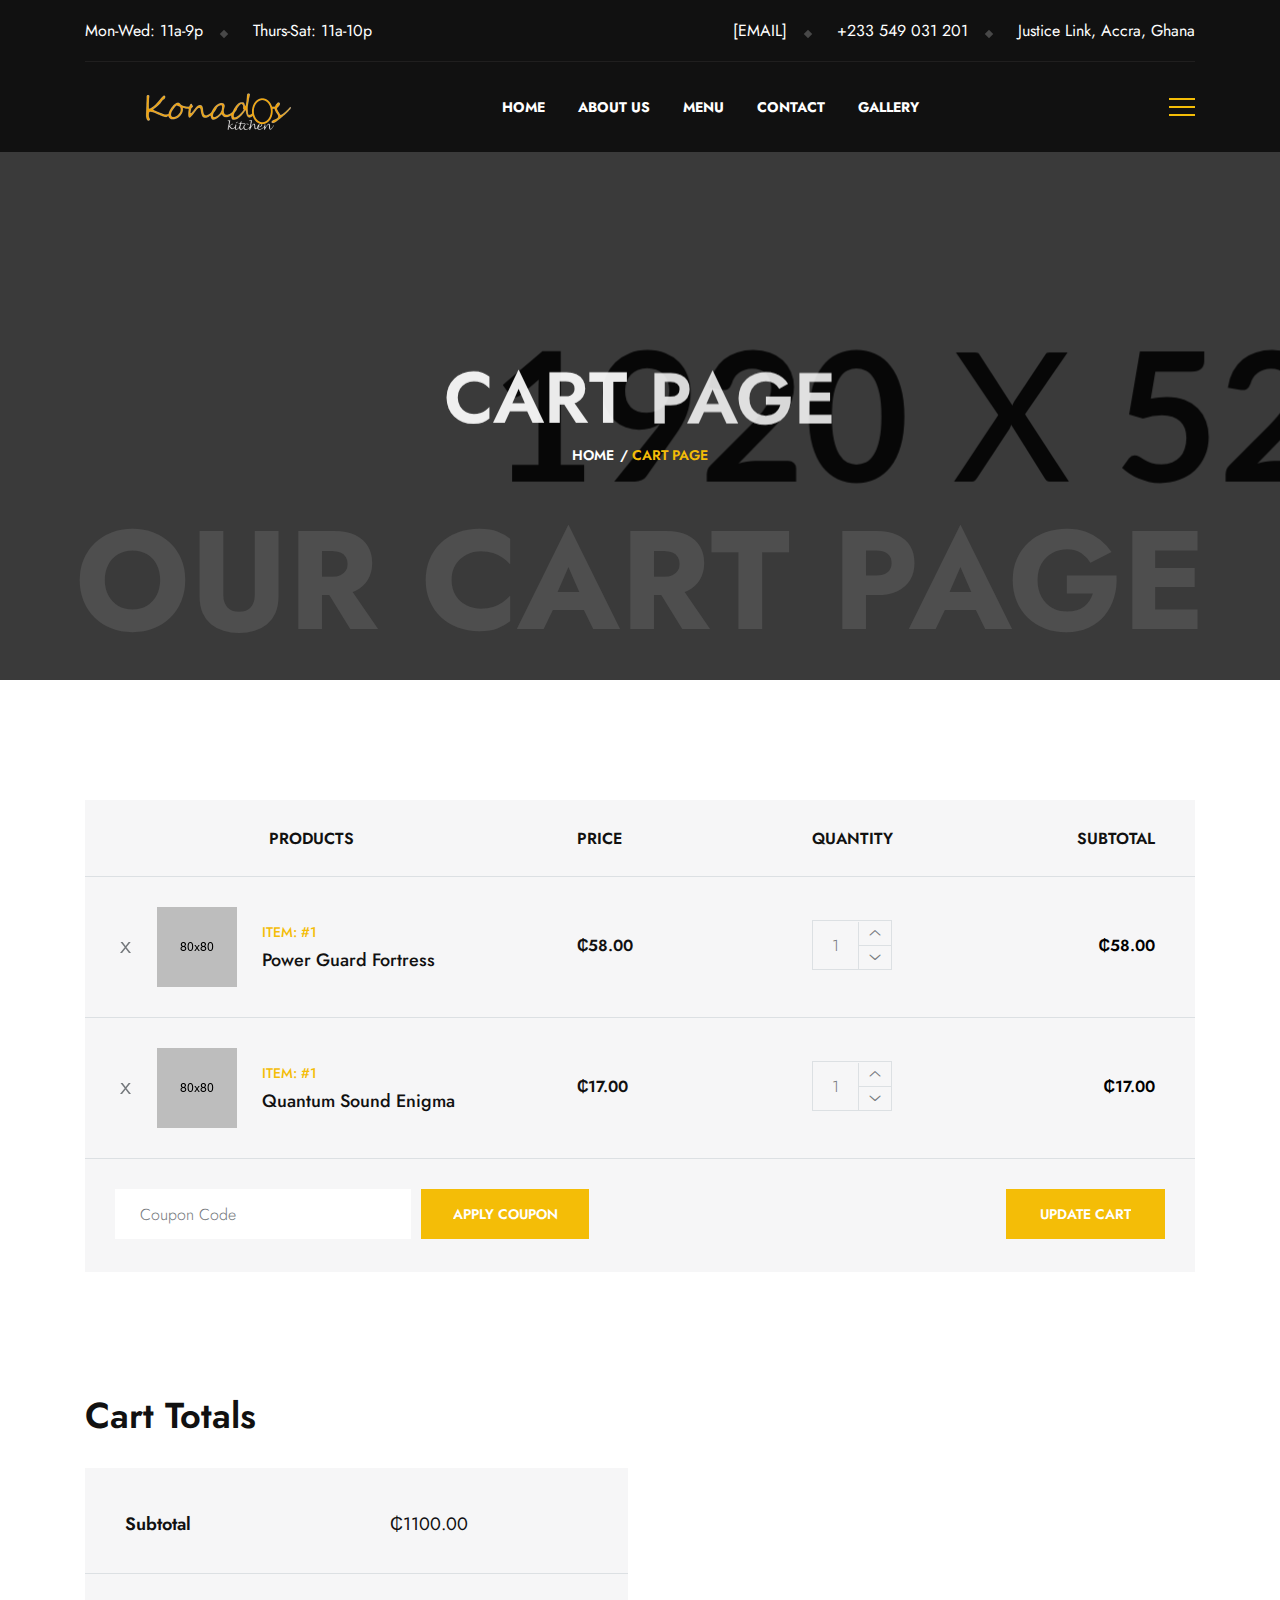
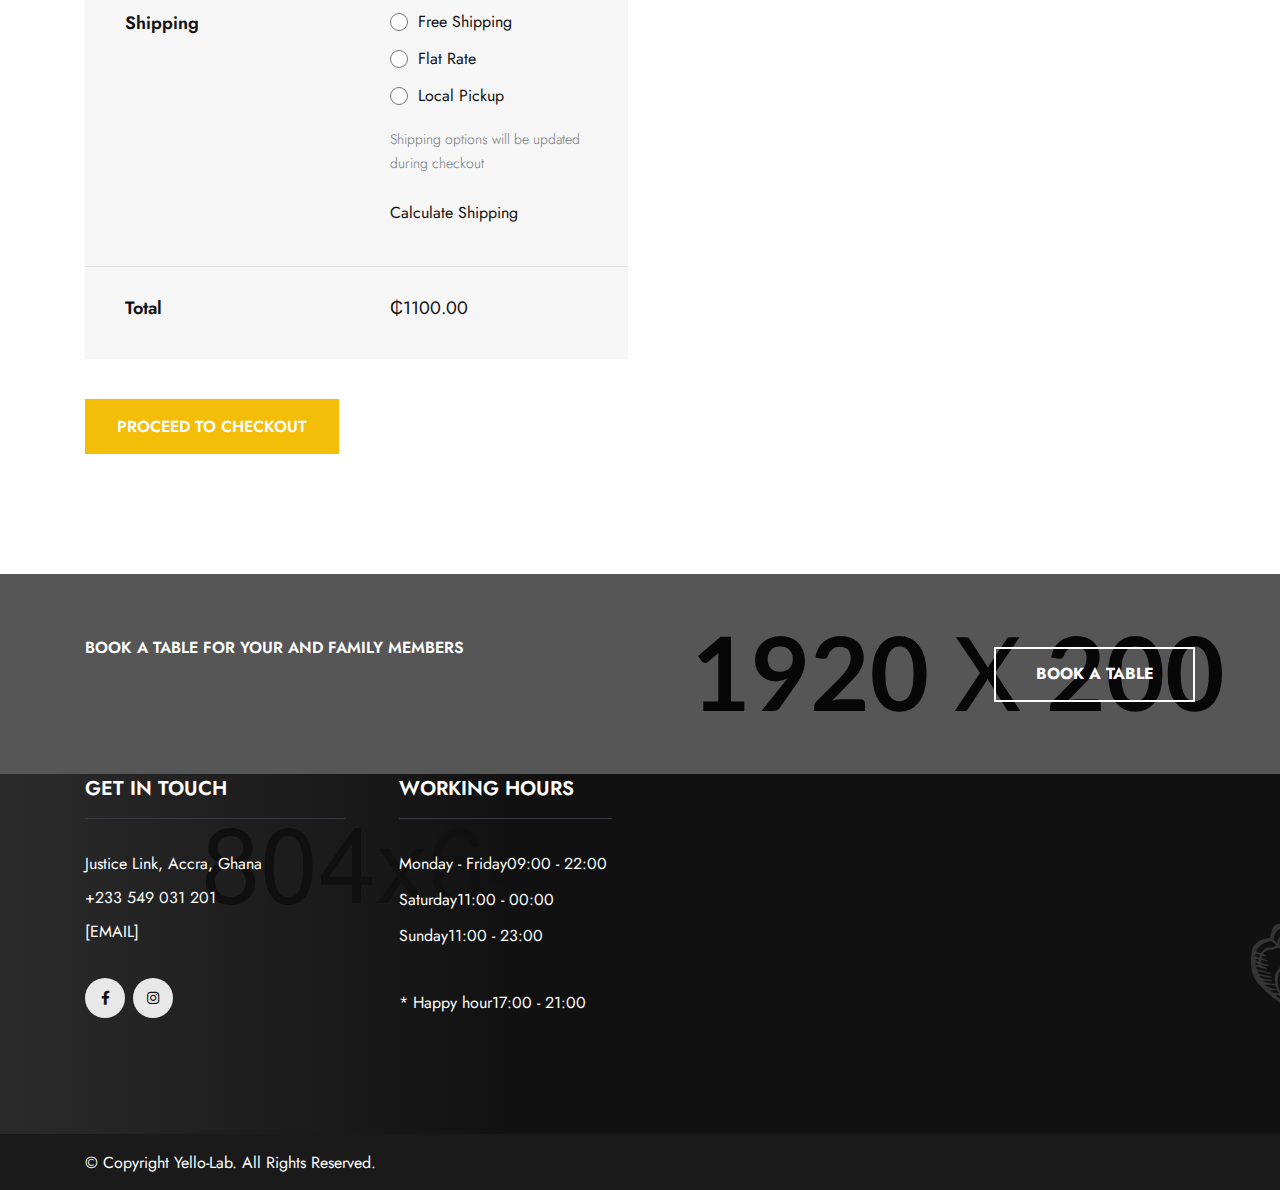
<file: cart.html>
<!doctype html>
<html class="no-js" lang="en">

<head>
    <meta charset="utf-8">
    <meta http-equiv="x-ua-compatible" content="ie=edge">
    <title>Konados Kitchen</title>
    <meta name="description" content="Konados Kitchen">
    <meta name="author" content="Yello-Lab">
    <meta name="viewport" content="width=device-width, initial-scale=1">
    <!-- Place favicon.ico in the root directory -->
    <link rel="shortcut icon" type="image/x-icon" href="assets/imgs/favicon.svg">
    <!-- CSS here -->
    <link rel="stylesheet" href="assets/css/vendor/bootstrap.min.css">
    <link rel="stylesheet" href="assets/css/vendor/animate.min.css">
    <link rel="stylesheet" href="assets/css/plugins/swiper.min.css">
    <link rel="stylesheet" href="assets/css/vendor/magnific-popup.css">
    <link rel="stylesheet" href="assets/css/vendor/fontawesome-pro.css">
    <link rel="stylesheet" href="assets/css/vendor/spacing.css">
    <link rel="stylesheet" href="assets/css/plugins/odometer-theme-default.css">
    <link rel="stylesheet" href="assets/css/main.css">
</head>

<body class="body-1">

<!--[if lte IE 9]>
<p class="browserupgrade">You are using an <strong>outdated</strong> browser. Please <a href="https://browsehappy.com/">upgrade your browser</a> to improve your experience and security.</p>
<![endif]-->

<!-- preloader start -->
<div id="preloader">
    <div class="preloader-close">x</div>
    <div class="rr-restaurant">
        <div class="loading-wrapper">
             
            <svg version="1.1" id="Capa_1" xmlns="http://www.w3.org/2000/svg" xmlns:xlink="http://www.w3.org/1999/xlink" x="0px" y="0px"
                 viewBox="0 0 35.235 35.235" style="enable-background:new 0 0 35.235 35.235;" xml:space="preserve">
                <g>
                    <g id="b103_soup">
                        <path id = "cap" d="M26.776,12.687H19.25c0.68,0,1.233-0.553,1.233-1.234s-0.554-1.23-1.233-1.23h-3.078c-0.68,0-1.232,0.549-1.232,1.23
                            s0.553,1.234,1.232,1.234H8.645c-2.094,0-3.828,1.877-4.165,3.875h26.464C30.605,14.563,28.871,12.687,26.776,12.687z"/>
                        <path id = "body" d="M31.005,18.677v-0.352H4.479H4.417H0v1.762h4.417v10.918c0,2.338,1.894,4.229,4.228,4.229h18.132
                            c2.336,0,4.229-1.891,4.229-4.229V20.439h4.229v-1.762H31.005z"/>
                        <path class = "smell" id = "elem-1" d="M11.24,4.235c0.123,0.162,0.254,0.318,0.391,0.465l0.341,0.342c0.216,0.217,0.417,0.434,0.577,0.629
                            c0.08,0.098,0.146,0.191,0.195,0.268c0.047,0.076,0.09,0.135,0.1,0.223c0.012,0.094-0.037,0.221-0.133,0.348
                            c-0.096,0.125-0.23,0.246-0.387,0.367c0.186,0.072,0.389,0.096,0.605,0.07c0.215-0.025,0.451-0.121,0.648-0.326
                            c0.195-0.205,0.304-0.508,0.321-0.775c0.019-0.27-0.022-0.514-0.083-0.734c-0.123-0.438-0.327-0.793-0.545-1.119
                            c-0.109-0.16-0.244-0.322-0.34-0.447c-0.096-0.113-0.185-0.229-0.266-0.344c-0.33-0.459-0.561-0.873-0.647-1.359
                            c-0.09-0.492,0.01-1.121,0.307-1.842c-0.771,0.162-1.457,0.807-1.681,1.709c-0.111,0.445-0.087,0.934,0.032,1.363
                            C10.793,3.511,11.002,3.897,11.24,4.235z"/>
                        <path class = "smell" id = "elem-2" d="M15.809,4.235C15.932,4.397,16.064,4.553,16.2,4.7l0.34,0.342c0.216,0.217,0.416,0.434,0.58,0.629
                            c0.077,0.098,0.143,0.191,0.193,0.268c0.049,0.076,0.09,0.135,0.098,0.223c0.013,0.094-0.035,0.221-0.131,0.348
                            c-0.095,0.125-0.23,0.246-0.389,0.367c0.188,0.072,0.392,0.096,0.607,0.07c0.214-0.025,0.453-0.121,0.648-0.326
                            c0.197-0.205,0.304-0.508,0.322-0.775c0.019-0.27-0.021-0.514-0.082-0.734c-0.125-0.438-0.33-0.793-0.548-1.119
                            c-0.107-0.16-0.243-0.322-0.339-0.447c-0.094-0.113-0.185-0.229-0.264-0.344c-0.331-0.459-0.563-0.873-0.649-1.359
                            c-0.09-0.49,0.008-1.119,0.304-1.84c-0.77,0.162-1.455,0.807-1.678,1.709c-0.111,0.445-0.088,0.934,0.031,1.363
                            C15.363,3.511,15.568,3.897,15.809,4.235z"/>
                        <path class = "smell" id = "elem-3" d="M19.972,4.235c0.122,0.162,0.253,0.318,0.39,0.465l0.341,0.342c0.216,0.217,0.415,0.434,0.577,0.629
                            c0.08,0.098,0.146,0.191,0.195,0.268c0.047,0.076,0.088,0.135,0.1,0.223c0.013,0.094-0.037,0.221-0.133,0.348
                            c-0.095,0.125-0.23,0.246-0.389,0.367c0.188,0.072,0.392,0.096,0.605,0.07c0.215-0.025,0.453-0.121,0.65-0.326
                            c0.195-0.205,0.303-0.508,0.32-0.775c0.02-0.27-0.021-0.514-0.082-0.734c-0.123-0.438-0.326-0.793-0.545-1.119
                            c-0.109-0.16-0.244-0.322-0.34-0.447c-0.096-0.113-0.186-0.229-0.266-0.344c-0.33-0.459-0.561-0.873-0.646-1.359
                            c-0.091-0.492,0.009-1.121,0.304-1.842c-0.77,0.162-1.457,0.807-1.679,1.709c-0.11,0.445-0.087,0.934,0.032,1.363
                            C19.524,3.511,19.731,3.897,19.972,4.235z"/>
                    </g>
                    <g id="Capa_1_128_">
                    </g>
                </g>
                </svg>
            <div class="loading-text"><h2>Konados Kitchen...</h2></div>
        </div>
    </div>
</div>
<!-- preloader end -->

<!-- preloader start -->
<div class="loading-form">
    <div class="sk-three-bounce">
        <div class="sk-child sk-bounce1"></div>
        <div class="sk-child sk-bounce2"></div>
        <div class="sk-child sk-bounce3"></div>
    </div>
</div>
<!-- preloader end -->

<!-- search popup start -->
<div class="search__popup">
    <div class="container">
        <div class="row gx-30">
            <div class="col-xxl-12">
                <div class="search__wrapper">
                    <div class="search__top d-flex justify-content-between align-items-center">
                        <div class="search__logo">
                            <a href="index.html">
                                <img src="assets/imgs/logo/logo-white.svg" alt="img">
                            </a>
                        </div>
                        <div class="search__close">
                            <button type="button" class="search__close-btn search-close-btn">
                                <svg width="18" height="18" viewBox="0 0 18 18" fill="none">
                                    <path d="M17 1L1 17" stroke="currentColor" stroke-width="1.5" stroke-linecap="round"
                                          stroke-linejoin="round" />
                                    <path d="M1 1L17 17" stroke="currentColor" stroke-width="1.5" stroke-linecap="round"
                                          stroke-linejoin="round" />
                                </svg>
                            </button>
                        </div>
                    </div>
                    <div class="search__form">
                        <form action="#">
                            <div class="search__input">
                                <input class="search-input-field" type="text" placeholder="Type here to search...">
                                <span class="search-focus-border"></span>
                                <button type="submit">
                                    <svg width="20" height="20" viewBox="0 0 20 20" fill="none">
                                        <path
                                                d="M9.55 18.1C14.272 18.1 18.1 14.272 18.1 9.55C18.1 4.82797 14.272 1 9.55 1C4.82797 1 1 4.82797 1 9.55C1 14.272 4.82797 18.1 9.55 18.1Z"
                                                stroke="currentColor" stroke-width="1.5" stroke-linecap="round"
                                                stroke-linejoin="round" />
                                        <path d="M19.0002 19.0002L17.2002 17.2002" stroke="currentColor" stroke-width="1.5"
                                              stroke-linecap="round" stroke-linejoin="round" />
                                    </svg>
                                </button>
                            </div>
                        </form>
                    </div>
                </div>
            </div>
        </div>
    </div>
</div>
<!-- search popup end -->

<!-- Backtotop start -->
<div id="scroll-percentage">
    <span id="scroll-percentage-value"></span>
</div>
<!-- Backtotop end -->

<!-- Offcanvas area start -->
<div class="fix">
    <div class="offcanvas__area">
        <div class="offcanvas__wrapper">
            <div class="offcanvas__content">
                <div class="offcanvas__top d-flex justify-content-between align-items-center">
                    <div class="offcanvas__logo">
                        <a href="index.html">
                            <img src="assets/imgs/logo/logo.png" alt="logo not found">
                        </a>
                    </div>
                    <div class="offcanvas__close">
                        <button class="offcanvas-close-icon animation--flip">
                                <span class="offcanvas-m-lines">
                              <span class="offcanvas-m-line line--1"></span><span class="offcanvas-m-line line--2"></span><span class="offcanvas-m-line line--3"></span>
                                </span>
                        </button>
                    </div>
                </div>
                <div class="mobile-menu fix"></div>
            </div>
        </div>
    </div>
</div>
<div class="offcanvas__overlay"></div>
<div class="offcanvas__overlay-white"></div>
<!-- Offcanvas area start -->

<!-- Header area start -->
<header>
    <div id="header-sticky" class="header__area header-1">
        <div class="container">
            <div class="header__top d-none d-xl-block">
                <div class="row g-24">
                    <div class="col-xxl-6 col-4">
                        <div class="last_no_bullet">
                            <ul class="header__top-menu d-flex">
                                <li>Mon-Wed: 11a-9p</li>
                                <li>Thurs-Sat: 11a-10p</li>
                            </ul>
                        </div>
                    </div>
                    <div class="col-xxl-6 col-8">
                        <div class="last_no_bullet">
                            <ul class="header__top-menu d-flex justify-content-end">
                                <li><a href="mailto:[EMAIL]">[EMAIL]</a></li>
                                <li><a href="tel:+233549031201">+233 549 031 201</a></li>
                                <li><a href="https://maps.app.goo.gl/Ysum1GvEqTgvzSTT7">Justice Link, Accra, Ghana</a></li>
                            </ul>
                        </div>
                    </div>
                </div>
            </div>
            <div class="mega__menu-wrapper p-relative">
                <div class="header__main">
                    <div class="header__logo">
                        <a href="index.html">
                            <div class="logo">
                                <img src="assets/imgs/logo/logo.png" alt="logo not found">
                            </div>
                        </a>
                    </div>

                    <div class="mean__menu-wrapper d-none d-lg-block">
                        <div class="main-menu">
                            <nav id="mobile-menu">
                                <ul>
                                    <li><a href="index.html">Home</a></li>
                                    <li><a href="about-us.html">About us</a></li>
                                    <li><a href="menu.html">Menu</a></li>
                                    <li><a href="contact-us.html">contact</a></li>
                                    <li><a href="gallery.html">Gallery</a></li>
                                </ul>
                            </nav>
                        </div>
                    </div>

                    <div class="header__right">
                        <div class="header__action d-flex align-items-center">
                                <div class="sidebar__toggle">
                                    <a class="bar-icon" href="javascript:void(0)">
                                        <span></span>
                                        <span></span>
                                        <span></span>
                                    </a>
                                </div>
                        </div>
                    </div>
                </div>
            </div>
        </div>
    </div>
</header>
<!-- Header area end -->

<!-- Body main wrapper start -->
<main>
    <!-- Breadcrumb area start  -->
    <div class="breadcrumb__area breadcrumb-space overly theme-bg-secondary overflow-hidden">
        <div class="breadcrumb__background" data-background="./assets/imgs/breadcrumb/page-header-1.png"></div>
        <div class="container">
            <div class="row align-items-center justify-content-between">
                <div class="col-12">
                    <div class="breadcrumb__content text-center">
                        <h2 class="breadcrumb__title color-white title-animation">Cart Page</h2>

                        <div class="breadcrumb__menu">
                            <nav>
                                <ul>
                                    <li><span><a href="index.html">Home</a></span></li>
                                    <li class="active"><span>Cart Page</span></li>
                                </ul>
                            </nav>
                        </div>
                    </div>

                    <span class="breadcrumb__big-title">Our Cart Page</span>
                </div>
            </div>
        </div>
    </div>
    <!-- Breadcrumb area start  -->

    <!--cart-section-->
    <section class="cart section-space overflow-hidden">
        <div class="container">
            <div class="row g-24">
                <div class="col-12">
                    <div class="table-content cart-table">
                        <table class="table">
                            <thead>
                                <tr>
                                    <th class="product-remove"></th>
                                    <th class="product-name">Products</th>
                                    <th class="product-price"> Price</th>
                                    <th class="product-quantity">Quantity</th>
                                    <th class="product-subtotal">Subtotal</th>
                                </tr>
                            </thead>
                            <tbody>
                                <tr>
                                    <td class="product-remove">
                                        <button>
                                            <svg width="11" height="11" viewBox="0 0 11 11" fill="none" xmlns="http://www.w3.org/2000/svg">
                                                <path d="M8.63551 0L5.57196 4.07L2.57009 0H0.514019L4.68785 5.23286L0 11H2.05607L5.5514 6.39571L8.94393 11H11L6.43551 5.23286L10.6916 0H8.63551Z" fill="#74787C"/>
                                            </svg>
                                        </button>
                                    </td>
                                    <td class="product__wrapper">
                                        <a class="product__thumbnail" href="shop-details.html">
                                            <img src="./assets/imgs/cart/cart-1.png" alt="img">
                                        </a>
                                        <div class="product__name">
                                            <span class="item">ITEM: #1</span>
                                            <h6 class="title"><a href="shop-details.html">Power Guard Fortress</a></h6>
                                        </div>
                                    </td>
                                    <td class="product__price"><span class="amount">₵58.00</span></td>
                                    <td class="product__quantity">
                                        <div class="product__quantity__group">
                                            <input type="number" class="input-text qty text" name="quantity" value="1" min="1" max="100" step="1" autocomplete="off">
                                            <div class="product__quantity__control">
                                                <span class="plus"><i class="fa-light fa-angle-up"></i></span>
                                                <span class="minus "><i class="fa-light fa-angle-down"></i></span>
                                            </div>
                                        </div>
                                    </td>
                                    <td class="product__subtotal">
                                        <span>₵58.00</span>
                                    </td>
                                </tr>
                                <tr>
                                    <td class="product-remove">
                                        <button>
                                            <svg width="11" height="11" viewBox="0 0 11 11" fill="none" xmlns="http://www.w3.org/2000/svg">
                                                <path d="M8.63551 0L5.57196 4.07L2.57009 0H0.514019L4.68785 5.23286L0 11H2.05607L5.5514 6.39571L8.94393 11H11L6.43551 5.23286L10.6916 0H8.63551Z" fill="#74787C"/>
                                            </svg>
                                        </button>
                                    </td>
                                    <td class="product__wrapper">
                                        <a class="product__thumbnail" href="shop-details.html">
                                            <img src="./assets/imgs/cart/cart-2.png" alt="img">
                                        </a>
                                        <div class="product__name">
                                            <span class="item">ITEM: #1</span>
                                            <h6 class="title"><a href="shop-details.html">Quantum Sound Enigma</a></h6>
                                        </div>
                                    </td>
                                    <td class="product__price"><span class="amount">₵17.00</span></td>
                                    <td class="product__quantity">
                                        <div class="product__quantity__group">
                                            <input type="number" class="input-text qty text" name="quantity" value="1" min="1" max="100" step="1" autocomplete="off">
                                            <div class="product__quantity__control">
                                                <span class="plus"><i class="fa-light fa-angle-up"></i></span>
                                                <span class="minus "><i class="fa-light fa-angle-down"></i></span>
                                            </div>
                                        </div>
                                    </td>
                                    <td class="product__subtotal">
                                        <span>₵17.00</span>
                                    </td>
                                </tr>
                            </tbody>
                        </table>
                        <div class="cart__btn-wrap">
                            <div class="left-item">
                                <input type="text" class="form-control" placeholder="Coupon Code">
                                <button class="rr-btn-solid">
                                    <span class="btn-wrap">
                                        <span class="text-one">Apply Coupon</span>
                                        <span class="text-two">Apply Coupon</span>
                                    </span>
                                </button>
                            </div>
                            <button class="rr-btn-solid">
                                <span class="btn-wrap">
                                    <span class="text-one">Update Cart</span>
                                    <span class="text-two">Update Cart</span>
                                </span>
                            </button>
                        </div>
                    </div>
                </div>
            </div>
        </div>
    </section>
    <!--cart-section-->

    <!--checkout-->
    <section class="checkout section-space__bottom overflow-hidden">
        <div class="container">
            <div class="row g-24">
                <div class="col-xl-6">
                    <h3 class="mb-30">Cart Totals</h3>
                    <div class="checkout__wrapper mb-40">
                        <div class="checkout__top checkout__item">
                            <h6 class="title">Subtotal</h6>
                            <span class="price">₵1100.00</span>
                        </div>
                        <div class="checkout__shipping checkout__item">
                            <h6 class="title">Shipping</h6>
                            <div class="checkout__right">
                                <div class="checkout__option-wrapper">
                                    <div class="shipping-option">
                                        <input id="flat_rate" type="radio" name="shipping">
                                        <label for="flat_rate">Free Shipping</label>
                                    </div>
                                    <div class="shipping-option">
                                        <input id="local_pickup" type="radio" name="shipping">
                                        <label for="local_pickup">Flat Rate</label>
                                    </div>
                                    <div class="shipping-option">
                                        <input id="free_shipping" type="radio" name="shipping">
                                        <label for="free_shipping">Local Pickup</label>
                                    </div>
                                </div>
                                <p>Shipping options will be updated <br> during checkout</p>
                                <span>Calculate Shipping</span>
                            </div>
                        </div>
                        <div class="checkout__total checkout__item">
                            <h6 class="title">Total</h6>
                            <span>₵1100.00</span>
                        </div>
                    </div>
                    <div class="checkout-proceed">
                        <button type="submit" class="rr-btn-solid ">
                            <span class="btn-wrap">
                                <span class="text-one">Proceed To Checkout</span>
                                <span class="text-two">Proceed To Checkout</span>
                            </span>
                        </button>
                    </div>
                </div>
            </div>
        </div>
    </section>
    <!--checkout-->
</main>
<!-- Body main wrapper end -->

<!-- cta area start -->
<section class="cta-2" data-background="./assets/imgs/cta-2/cta.jpg">
    <div class="container">
        <div class="row g-24">
            <div class="col-12">
                <div class="cta-2__content">
                    <div class="cta-2__content-text">
                        <span class="text-uppercase">Book A Table For Your and Family Members</span>
                        <h3 class="text-uppercase title-animation"><a href="reservation.html">Need A Table On Coffee House</a></h3>
                    </div>
                    <a class="btn-book" href="blog-details.html">Book A Table</a>
                </div>
            </div>
        </div>
    </div>
</section>
<!-- cta area start -->

<!-- Footer area start -->
<footer>
    <section class="footer__area-common footer__overlay theme-bg-secondary overflow-hidden" data-background="assets/imgs/footer/bg-main.png">
        

        <div class="footer__main-wrapper position-relative z-2">
            <div class="container">
            <div class="row g-24 mb-minus-50">
                <div class="col-lg-3 col-6">
                    <div class="footer__widget footer__widget-item-1">
                        <div class="footer__widget-title">
                            <h4>Get In Touch</h4>
                        </div>

                        <div class="footer__link footer__link-touch">
                            <ul>
                                <li><a href="https://maps.app.goo.gl/Ysum1GvEqTgvzSTT7">Justice Link, Accra, Ghana</a></li>
                                <li><a href="tel:233549031201">+233 549 031 201</a></h6></li>
                                <li><a href="mailto:booking@webexample.com">[EMAIL]</a></li>
                            </ul>
                        </div>

                        <div class="footer__social mt-30 mt-xs-30">
                            <a href="https://www.facebook.com/"><i class="fab fa-facebook-f"></i></a>
                            <a href="https://www.instagram.com/"><i class="fa-brands fa-instagram"></i></a>
                        </div>
                    </div>
                </div>

               

                <div class="col-lg-3 col-6">
                    <div class="footer__widget footer__widget-item-3">
                        <div class="footer__widget-title">
                            <h4>Working Hours</h4>
                        </div>

                        <div class="footer__link footer__link-working">
                            <ul>
                               <li>Monday - Friday09:00 - 22:00</li>
                                <li>Saturday11:00 - 00:00</li>
                                <li>Sunday11:00 - 23:00</li>
                                <li>* Happy hour17:00 - 21:00</li>
                            </ul>
                        </div>
                    </div>
                </div>
            </div>
        </div>
        </div>

        <div class="footer__bottom-wrapper mt-115 mt-xs-80 position-relative z-2">
            <div class="container">
                <div class="footer__bottom">
                    <div class="row g-24">
                        <div class="col-lg-6">
                            <div class="footer__copyright text-lg-start text-center">
                                <p class="mb-0">© Copyright <a href="index.html">Yello-Lab</a>. All Rights Reserved.</p>
                            </div>
                        </div>

                       
                    </div>
                </div>
            </div>
        </div>

        <div class="container">
            <div class="bg-shape leftRight" data-background="assets/imgs/footer/bg-shape.png"></div>
        </div>
    </section>
</footer>
<!-- Footer area end -->

<!-- JS here -->
<script src="assets/js/vendor/jquery-3.7.1.min.js"></script>
<script src="assets/js/plugins/waypoints.min.js"></script>
<script src="assets/js/vendor/bootstrap.bundle.min.js"></script>
<script src="assets/js/plugins/meanmenu.min.js"></script>
<script src="assets/js/plugins/odometer.min.js"></script>
<script src="assets/js/plugins/swiper.min.js"></script>
<script src="assets/js/plugins/wow.js"></script>
<script src="assets/js/vendor/magnific-popup.min.js"></script>
<script src="assets/js/vendor/type.js"></script>
<script src="assets/js/plugins/nice-select.min.js"></script>
<script src="assets/js/vendor/jquery-ui.min.js"></script>
<script src="assets/js/vendor/jquery.appear.js"></script>
<script src="assets/js/plugins/parallax.min.js"></script>
<script src="assets/js/plugins/parallax-scroll.js"></script>
<script src="assets/js/plugins/isotope.pkgd.min.js"></script>
<script src="assets/js/plugins/imagesloaded.pkgd.min.js"></script>
<script src="assets/js/plugins/gsap.min.js"></script>
<script src="assets/js/plugins/ScrollTrigger.min.js"></script>
<script src="assets/js/plugins/SplitText.js"></script>
<script src="assets/js/plugins/tween-max.min.js"></script>
<script src="assets/js/plugins/draggable.min.js"></script>
<script src="assets/js/plugins/smoothscroll.js"></script>
<script src="assets/js/vendor/ajax-form.js"></script>
<script src="assets/js/main.js"></script>
<script src="assets/js/my.js"></script>
</body>

</html>
</file>
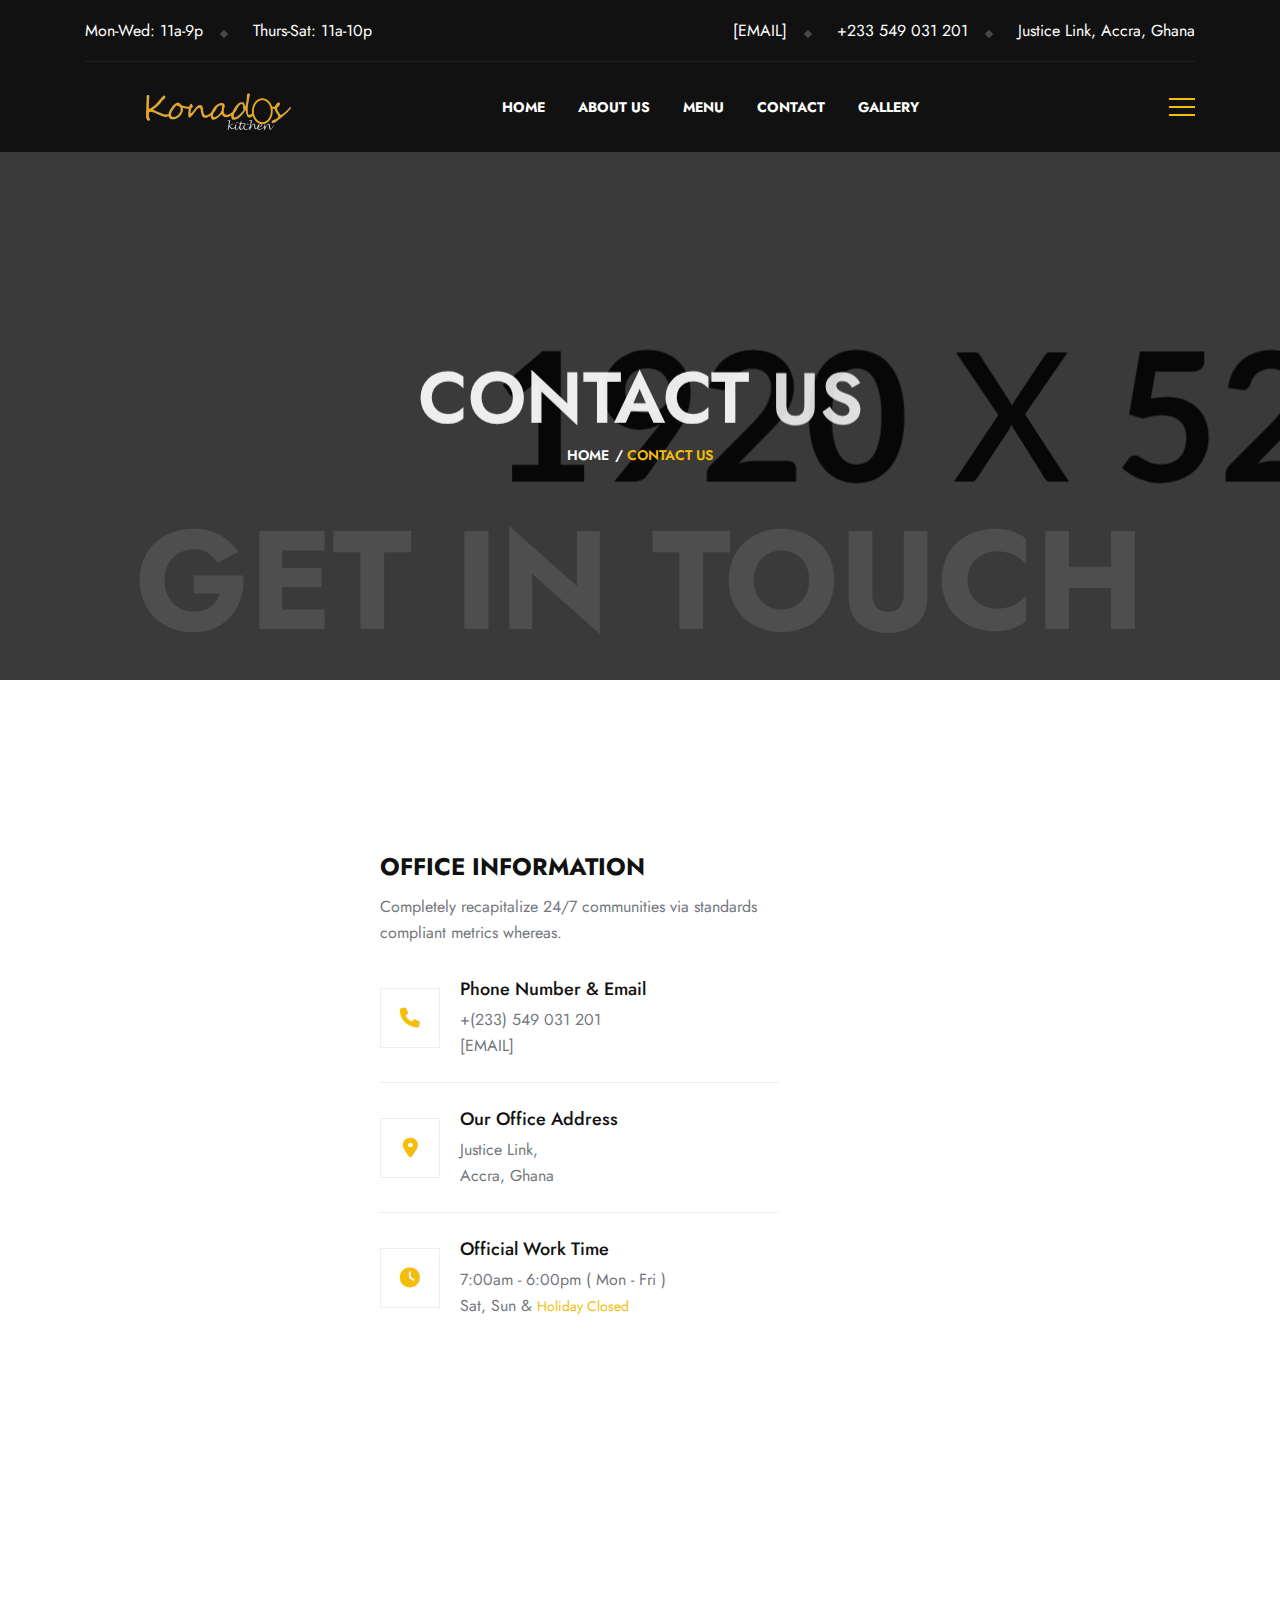
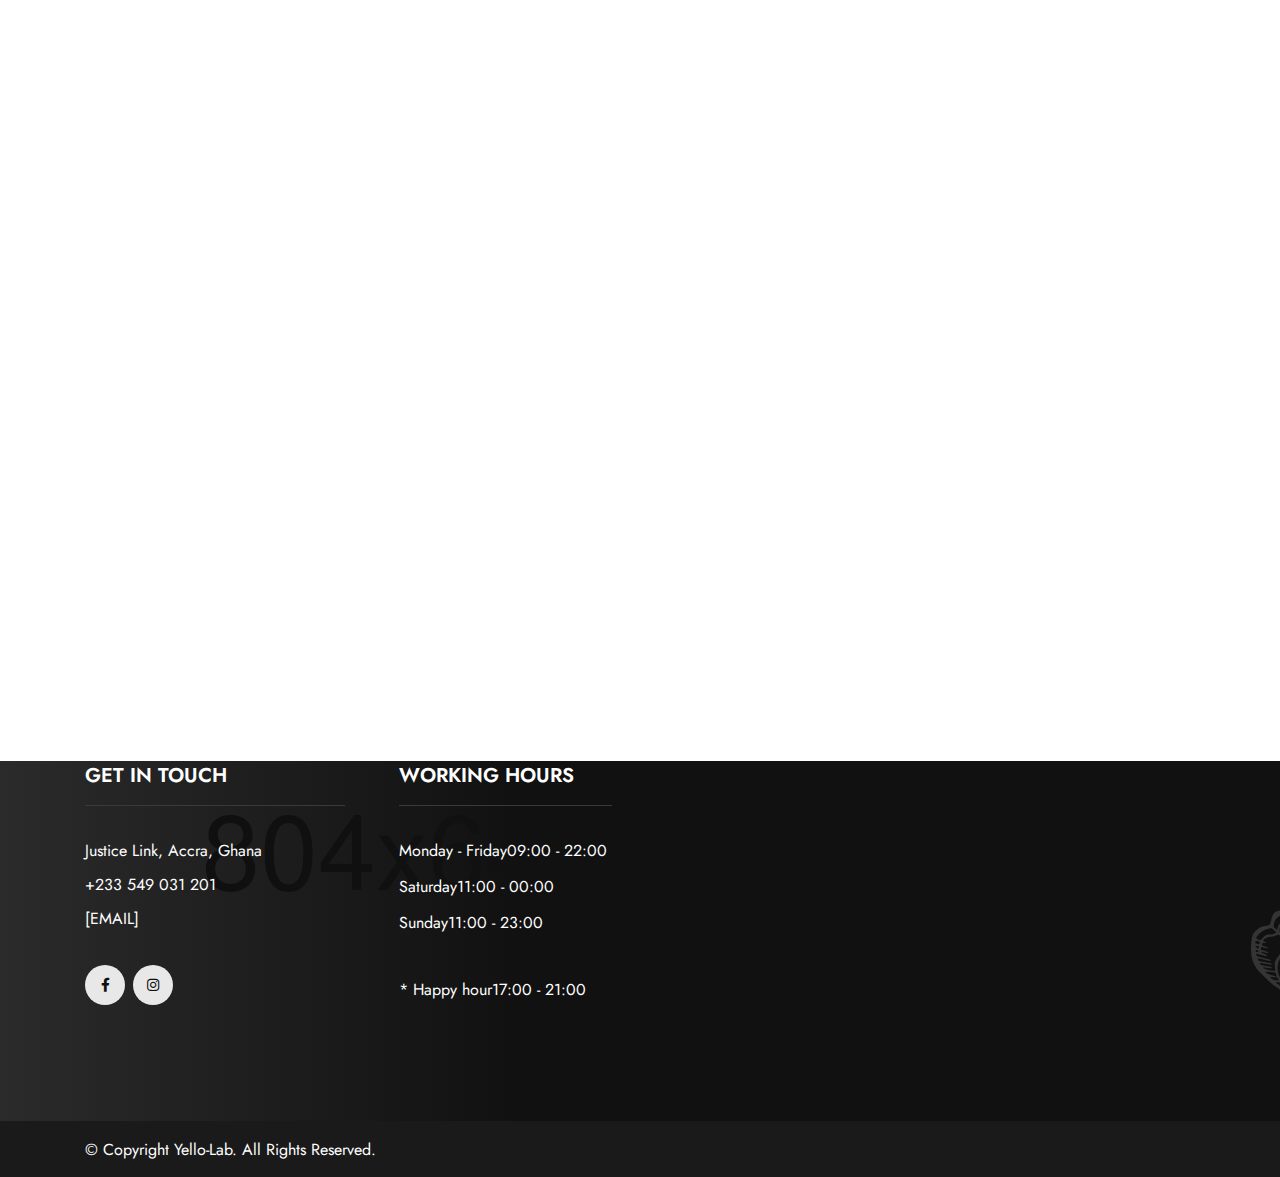
<file: contact-us.html>
<!doctype html>
<html class="no-js" lang="en">

<head>
    <meta charset="utf-8">
    <meta http-equiv="x-ua-compatible" content="ie=edge">
    <title>Konados Kitchen</title>
    <meta name="description" content="Konados Kitchen">
    <meta name="author" content="Yello-Lab">
    <meta name="viewport" content="width=device-width, initial-scale=1">
    <!-- Place favicon.ico in the root directory -->
    <link rel="shortcut icon" type="image/x-icon" href="assets/imgs/favicon.svg">
    <!-- CSS here -->
    <link rel="stylesheet" href="assets/css/vendor/bootstrap.min.css">
    <link rel="stylesheet" href="assets/css/vendor/animate.min.css">
    <link rel="stylesheet" href="assets/css/plugins/swiper.min.css">
    <link rel="stylesheet" href="assets/css/vendor/magnific-popup.css">
    <link rel="stylesheet" href="assets/css/vendor/fontawesome-pro.css">
    <link rel="stylesheet" href="assets/css/vendor/spacing.css">
    <link rel="stylesheet" href="assets/css/plugins/odometer-theme-default.css">
    <link rel="stylesheet" href="assets/css/main.css">
</head>

<body class="body-1">

<!--[if lte IE 9]>
<p class="browserupgrade">You are using an <strong>outdated</strong> browser. Please <a href="https://browsehappy.com/">upgrade your browser</a> to improve your experience and security.</p>
<![endif]-->

<!-- preloader start -->
<div id="preloader">
    <div class="preloader-close">x</div>
    <div class="rr-restaurant">
        <div class="loading-wrapper">
             
            <svg version="1.1" id="Capa_1" xmlns="http://www.w3.org/2000/svg" xmlns:xlink="http://www.w3.org/1999/xlink" x="0px" y="0px"
                 viewBox="0 0 35.235 35.235" style="enable-background:new 0 0 35.235 35.235;" xml:space="preserve">
                <g>
                    <g id="b103_soup">
                        <path id = "cap" d="M26.776,12.687H19.25c0.68,0,1.233-0.553,1.233-1.234s-0.554-1.23-1.233-1.23h-3.078c-0.68,0-1.232,0.549-1.232,1.23
                            s0.553,1.234,1.232,1.234H8.645c-2.094,0-3.828,1.877-4.165,3.875h26.464C30.605,14.563,28.871,12.687,26.776,12.687z"/>
                        <path id = "body" d="M31.005,18.677v-0.352H4.479H4.417H0v1.762h4.417v10.918c0,2.338,1.894,4.229,4.228,4.229h18.132
                            c2.336,0,4.229-1.891,4.229-4.229V20.439h4.229v-1.762H31.005z"/>
                        <path class = "smell" id = "elem-1" d="M11.24,4.235c0.123,0.162,0.254,0.318,0.391,0.465l0.341,0.342c0.216,0.217,0.417,0.434,0.577,0.629
                            c0.08,0.098,0.146,0.191,0.195,0.268c0.047,0.076,0.09,0.135,0.1,0.223c0.012,0.094-0.037,0.221-0.133,0.348
                            c-0.096,0.125-0.23,0.246-0.387,0.367c0.186,0.072,0.389,0.096,0.605,0.07c0.215-0.025,0.451-0.121,0.648-0.326
                            c0.195-0.205,0.304-0.508,0.321-0.775c0.019-0.27-0.022-0.514-0.083-0.734c-0.123-0.438-0.327-0.793-0.545-1.119
                            c-0.109-0.16-0.244-0.322-0.34-0.447c-0.096-0.113-0.185-0.229-0.266-0.344c-0.33-0.459-0.561-0.873-0.647-1.359
                            c-0.09-0.492,0.01-1.121,0.307-1.842c-0.771,0.162-1.457,0.807-1.681,1.709c-0.111,0.445-0.087,0.934,0.032,1.363
                            C10.793,3.511,11.002,3.897,11.24,4.235z"/>
                        <path class = "smell" id = "elem-2" d="M15.809,4.235C15.932,4.397,16.064,4.553,16.2,4.7l0.34,0.342c0.216,0.217,0.416,0.434,0.58,0.629
                            c0.077,0.098,0.143,0.191,0.193,0.268c0.049,0.076,0.09,0.135,0.098,0.223c0.013,0.094-0.035,0.221-0.131,0.348
                            c-0.095,0.125-0.23,0.246-0.389,0.367c0.188,0.072,0.392,0.096,0.607,0.07c0.214-0.025,0.453-0.121,0.648-0.326
                            c0.197-0.205,0.304-0.508,0.322-0.775c0.019-0.27-0.021-0.514-0.082-0.734c-0.125-0.438-0.33-0.793-0.548-1.119
                            c-0.107-0.16-0.243-0.322-0.339-0.447c-0.094-0.113-0.185-0.229-0.264-0.344c-0.331-0.459-0.563-0.873-0.649-1.359
                            c-0.09-0.49,0.008-1.119,0.304-1.84c-0.77,0.162-1.455,0.807-1.678,1.709c-0.111,0.445-0.088,0.934,0.031,1.363
                            C15.363,3.511,15.568,3.897,15.809,4.235z"/>
                        <path class = "smell" id = "elem-3" d="M19.972,4.235c0.122,0.162,0.253,0.318,0.39,0.465l0.341,0.342c0.216,0.217,0.415,0.434,0.577,0.629
                            c0.08,0.098,0.146,0.191,0.195,0.268c0.047,0.076,0.088,0.135,0.1,0.223c0.013,0.094-0.037,0.221-0.133,0.348
                            c-0.095,0.125-0.23,0.246-0.389,0.367c0.188,0.072,0.392,0.096,0.605,0.07c0.215-0.025,0.453-0.121,0.65-0.326
                            c0.195-0.205,0.303-0.508,0.32-0.775c0.02-0.27-0.021-0.514-0.082-0.734c-0.123-0.438-0.326-0.793-0.545-1.119
                            c-0.109-0.16-0.244-0.322-0.34-0.447c-0.096-0.113-0.186-0.229-0.266-0.344c-0.33-0.459-0.561-0.873-0.646-1.359
                            c-0.091-0.492,0.009-1.121,0.304-1.842c-0.77,0.162-1.457,0.807-1.679,1.709c-0.11,0.445-0.087,0.934,0.032,1.363
                            C19.524,3.511,19.731,3.897,19.972,4.235z"/>
                    </g>
                    <g id="Capa_1_128_">
                    </g>
                </g>
                </svg>
            <div class="loading-text"><h2>Konados Kitchen...</h2></div>
        </div>
    </div>
</div>
<!-- preloader end -->

<!-- preloader start -->
<div class="loading-form">
    <div class="sk-three-bounce">
        <div class="sk-child sk-bounce1"></div>
        <div class="sk-child sk-bounce2"></div>
        <div class="sk-child sk-bounce3"></div>
    </div>
</div>
<!-- preloader end -->

<!-- search popup start -->
<div class="search__popup">
    <div class="container">
        <div class="row gx-30">
            <div class="col-xxl-12">
                <div class="search__wrapper">
                    <div class="search__top d-flex justify-content-between align-items-center">
                        <div class="search__logo">
                            <a href="index.html">
                                <img src="assets/imgs/logo/logo-white.svg" alt="img">
                            </a>
                        </div>
                        <div class="search__close">
                            <button type="button" class="search__close-btn search-close-btn">
                                <svg width="18" height="18" viewBox="0 0 18 18" fill="none">
                                    <path d="M17 1L1 17" stroke="currentColor" stroke-width="1.5" stroke-linecap="round"
                                          stroke-linejoin="round" />
                                    <path d="M1 1L17 17" stroke="currentColor" stroke-width="1.5" stroke-linecap="round"
                                          stroke-linejoin="round" />
                                </svg>
                            </button>
                        </div>
                    </div>
                    <div class="search__form">
                        <form action="#">
                            <div class="search__input">
                                <input class="search-input-field" type="text" placeholder="Type here to search...">
                                <span class="search-focus-border"></span>
                                <button type="submit">
                                    <svg width="20" height="20" viewBox="0 0 20 20" fill="none">
                                        <path
                                                d="M9.55 18.1C14.272 18.1 18.1 14.272 18.1 9.55C18.1 4.82797 14.272 1 9.55 1C4.82797 1 1 4.82797 1 9.55C1 14.272 4.82797 18.1 9.55 18.1Z"
                                                stroke="currentColor" stroke-width="1.5" stroke-linecap="round"
                                                stroke-linejoin="round" />
                                        <path d="M19.0002 19.0002L17.2002 17.2002" stroke="currentColor" stroke-width="1.5"
                                              stroke-linecap="round" stroke-linejoin="round" />
                                    </svg>
                                </button>
                            </div>
                        </form>
                    </div>
                </div>
            </div>
        </div>
    </div>
</div>
<!-- search popup end -->

<!-- Backtotop start -->
<div id="scroll-percentage">
    <span id="scroll-percentage-value"></span>
</div>
<!-- Backtotop end -->

<!-- Offcanvas area start -->
<div class="fix">
    <div class="offcanvas__area">
        <div class="offcanvas__wrapper">
            <div class="offcanvas__content">
                <div class="offcanvas__top d-flex justify-content-between align-items-center">
                    <div class="offcanvas__logo">
                        <a href="index.html">
                            <img src="assets/imgs/logo/logo.png" alt="logo not found">
                        </a>
                    </div>
                    <div class="offcanvas__close">
                        <button class="offcanvas-close-icon animation--flip">
                                <span class="offcanvas-m-lines">
                              <span class="offcanvas-m-line line--1"></span><span class="offcanvas-m-line line--2"></span><span class="offcanvas-m-line line--3"></span>
                                </span>
                        </button>
                    </div>
                </div>
                <div class="mobile-menu fix"></div>
            </div>
        </div>
    </div>
</div>
<div class="offcanvas__overlay"></div>
<div class="offcanvas__overlay-white"></div>
<!-- Offcanvas area start -->

<!-- Header area start -->
<header>
    <div id="header-sticky" class="header__area header-1">
        <div class="container">
            <div class="header__top d-none d-xl-block">
                <div class="row g-24">
                    <div class="col-xxl-6 col-4">
                        <div class="last_no_bullet">
                            <ul class="header__top-menu d-flex">
                                <li>Mon-Wed: 11a-9p</li>
                                <li>Thurs-Sat: 11a-10p</li>
                            </ul>
                        </div>
                    </div>
                    <div class="col-xxl-6 col-8">
                        <div class="last_no_bullet">
                            <ul class="header__top-menu d-flex justify-content-end">
                                <li><a href="mailto:[EMAIL]">[EMAIL]</a></li>
                                <li><a href="tel:+233549031201">+233 549 031 201</a></li>
                                <li><a href="https://maps.app.goo.gl/Ysum1GvEqTgvzSTT7">Justice Link, Accra, Ghana</a></li>
                            </ul>
                        </div>
                    </div>
                </div>
            </div>
            <div class="mega__menu-wrapper p-relative">
                <div class="header__main">
                    <div class="header__logo">
                        <a href="index.html">
                            <div class="logo">
                                <img src="assets/imgs/logo/logo.png" alt="logo not found">
                            </div>
                        </a>
                    </div>

                    <div class="mean__menu-wrapper d-none d-lg-block">
                        <div class="main-menu">
                            <nav id="mobile-menu">
                                <ul>
                                    <li><a href="index.html">Home</a></li>
                                    <li><a href="about-us.html">About us</a></li>
                                    <li><a href="menu.html">Menu</a></li>
                                    <li><a href="contact-us.html">contact</a></li>
                                    <li><a href="gallery.html">Gallery</a></li>
                                </ul>
                            </nav>
                        </div>
                    </div>

                    <div class="header__right">
                        <div class="header__action d-flex align-items-center">
                                <div class="sidebar__toggle">
                                    <a class="bar-icon" href="javascript:void(0)">
                                        <span></span>
                                        <span></span>
                                        <span></span>
                                    </a>
                                </div>
                        </div>
                    </div>
                </div>
            </div>
        </div>
    </div>
</header>
<!-- Header area end -->

<!-- Body main wrapper start -->
<main>
    <!-- Breadcrumb area start  -->
    <div class="breadcrumb__area breadcrumb-space overly theme-bg-secondary overflow-hidden">
        <div class="breadcrumb__background" data-background="./assets/imgs/breadcrumb/page-header-1.png"></div>
        <div class="container">
            <div class="row align-items-center justify-content-between">
                <div class="col-12">
                    <div class="breadcrumb__content text-center">
                        <h2 class="breadcrumb__title color-white title-animation">Contact Us</h2>

                        <div class="breadcrumb__menu">
                            <nav>
                                <ul>
                                    <li><span><a href="index.html">Home</a></span></li>
                                    <li class="active"><span>Contact Us</span></li>
                                </ul>
                            </nav>
                        </div>
                    </div>

                    <span class="breadcrumb__big-title">Get In Touch</span>
                </div>
            </div>
        </div>
    </div>
    <!-- Breadcrumb area start  -->

    <!-- contact-us-->
    <section class="contact-us overflow-hidden">
        <div class="contact-us__map">
            <iframe src="https://www.google.com/maps/embed?pb=!1m18!1m12!1m3!1d3970.8089658026706!2d-0.2515595!3d5.595222199999999!2m3!1f0!2f0!3f0!3m2!1i1024!2i768!4f13.1!3m3!1m2!1s0xfdf99a5729fe531%3A0x8db67e556d0b9bf6!2sJustice%20link%2C%20Accra!5e0!3m2!1sen!2sgh!4v1739709262012!5m2!1sen!2sgh" width="600" height="450" style="border:0;" allowfullscreen="" loading="lazy" referrerpolicy="no-referrer-when-downgrade"></iframe>
        </div>

        <div class="container">
            <div class="contact-us__information-wrapper wow clip-a-z">
            <h5 class="text-uppercase mb-10">Office Information</h5>
            <p>Completely recapitalize 24/7 communities via standards compliant metrics whereas.</p>

            <div class="contact-us__information__item">
                <div class="icon">
                    <i class="fa-solid fa-phone"></i>
                </div>
                <div class="text">
                    <span>Phone Number & Email</span>
                    <a href="tel:+310259121563">+(233) 549 031 201</a>
                    <a href="mailto:help-delish@gmail.com">[EMAIL]</a>
                </div>
            </div>
            <div class="contact-us__information__item">
                <div class="icon">
                    <i class="fa-solid fa-location-dot"></i>
                </div>
                <div class="text">
                    <span>Our Office Address</span>
                    <a href="https://maps.app.goo.gl/Ysum1GvEqTgvzSTT7">Justice Link, <br>Accra, Ghana</a>
                </div>
            </div>
            <div class="contact-us__information__item">
                <div class="icon">
                    <i class="fa-solid fa-clock"></i>
                </div>
                <div class="text">
                    <span>Official Work Time</span>
                    <div>7:00am - 6:00pm ( Mon - Fri )</div>
                    <div class="holiday">Sat, Sun & <span>Holiday Closed</span></div>
                </div>
            </div>
        </div>
        </div>
    </section>
    <!-- contact-us-->

    <!-- contact-us-message-->
    <section class="contact-us-message section-space">
        <div class="container">
            <div class="contact-us-message-wrapper section-bg-2 wow clip-a-z">
                <div class="row g-24">
                    <div class="col-12">
                        <div class="section__title-wrapper text-center mb-35">
                            <h3 class="text-uppercase fw-bold mb-1">Leave a Message</h3>
                        </div>
                    </div>
                </div>
                <div class="row g-24 justify-content-center">
                    <div class="col-12">
                        <form id="contact-us-message__form" class="contact-us-message__form" method="POST" action="./mail.php">
                            <div class="row g-20">
                                <div class="col-xl-6">
                                    <div class="contact-us-message__form-input">
                                        <div class="validation__wrapper-up position-relative">
                                            <i class="fa-light fa-user"></i>
                                            <input name="name" id="name" type="text" placeholder="Your Name">
                                        </div>
                                    </div>
                                </div>
                                <div class="col-xl-6">
                                    <div class="contact-us-message__form-input">
                                        <div class="validation__wrapper-up position-relative">
                                            <i class="fa-light fa-envelope"></i>
                                            <input name="email" id="email" type="email" placeholder="Email Address">
                                        </div>
                                    </div>
                                </div>

                                <div class="col-xl-12">
                                    <div class="contact-us-message__form-input-select d-flex flex-column">
                                        <div class="validation__wrapper-up position-relative">
                                            <select name="subject" id="subject">
                                                <option value="">Select Subject</option>
                                                <option value="order" >Event Order</option>
                                                <option value="objection">Objection</option>
                                            </select>
                                        </div>
                                    </div>
                                </div>

                                <div class="col-sm-12">
                                    <div class="contact-us-message__form-input">
                                        <div class="validation__wrapper-up position-relative">
                                            <textarea name="textarea" id="textarea" placeholder="Type Your Message"></textarea>
                                        </div>
                                    </div>
                                </div>

                                <div class="col-12">
                                    <button type="submit" class="rr-btn-solid">
                                        <span class="btn-wrap">
                                            <span class="text-one">Submit Message <i class="fa-solid fa-arrow-right"></i></span>
                                            <span class="text-two">Submit Message <i class="fa-solid fa-arrow-right"></i></span>
                                        </span>
                                    </button>
                                </div>
                            </div>
                        </form>
                    </div>
                </div>
            </div>
        </div>
    </section>
    <!-- contact-us-message-->
</main>
<!-- Body main wrapper end -->



<!-- Footer area start -->
<footer>
    <section class="footer__area-common footer__overlay theme-bg-secondary overflow-hidden" data-background="assets/imgs/footer/bg-main.png">
        

        <div class="footer__main-wrapper position-relative z-2">
            <div class="container">
            <div class="row g-24 mb-minus-50">
                <div class="col-lg-3 col-6">
                    <div class="footer__widget footer__widget-item-1">
                        <div class="footer__widget-title">
                            <h4>Get In Touch</h4>
                        </div>

                        <div class="footer__link footer__link-touch">
                            <ul>
                                <li><a href="https://maps.app.goo.gl/Ysum1GvEqTgvzSTT7">Justice Link, Accra, Ghana</a></li>
                                <li><a href="tel:233549031201">+233 549 031 201</a></h6></li>
                                <li><a href="mailto:booking@webexample.com">[EMAIL]</a></li>
                            </ul>
                        </div>

                        <div class="footer__social mt-30 mt-xs-30">
                            <a href="https://www.facebook.com/"><i class="fab fa-facebook-f"></i></a>
                            <a href="https://www.instagram.com/"><i class="fa-brands fa-instagram"></i></a>
                        </div>
                    </div>
                </div>

               

                <div class="col-lg-3 col-6">
                    <div class="footer__widget footer__widget-item-3">
                        <div class="footer__widget-title">
                            <h4>Working Hours</h4>
                        </div>

                        <div class="footer__link footer__link-working">
                            <ul>
                               <li>Monday - Friday09:00 - 22:00</li>
                                <li>Saturday11:00 - 00:00</li>
                                <li>Sunday11:00 - 23:00</li>
                                <li>* Happy hour17:00 - 21:00</li>
                            </ul>
                        </div>
                    </div>
                </div>
            </div>
        </div>
        </div>

        <div class="footer__bottom-wrapper mt-115 mt-xs-80 position-relative z-2">
            <div class="container">
                <div class="footer__bottom">
                    <div class="row g-24">
                        <div class="col-lg-6">
                            <div class="footer__copyright text-lg-start text-center">
                                <p class="mb-0">© Copyright <a href="index.html">Yello-Lab</a>. All Rights Reserved.</p>
                            </div>
                        </div>

                       
                    </div>
                </div>
            </div>
        </div>

        <div class="container">
            <div class="bg-shape leftRight" data-background="assets/imgs/footer/bg-shape.png"></div>
        </div>
    </section>
</footer>
<!-- Footer area end -->

<!-- JS here -->
<script src="assets/js/vendor/jquery-3.7.1.min.js"></script>
<script src="assets/js/plugins/waypoints.min.js"></script>
<script src="assets/js/vendor/bootstrap.bundle.min.js"></script>
<script src="assets/js/plugins/meanmenu.min.js"></script>
<script src="assets/js/plugins/odometer.min.js"></script>
<script src="assets/js/plugins/swiper.min.js"></script>
<script src="assets/js/plugins/wow.js"></script>
<script src="assets/js/vendor/magnific-popup.min.js"></script>
<script src="assets/js/vendor/type.js"></script>
<script src="assets/js/plugins/nice-select.min.js"></script>
<script src="assets/js/vendor/jquery-ui.min.js"></script>
<script src="assets/js/vendor/jquery.appear.js"></script>
<script src="assets/js/plugins/parallax.min.js"></script>
<script src="assets/js/plugins/parallax-scroll.js"></script>
<script src="assets/js/plugins/isotope.pkgd.min.js"></script>
<script src="assets/js/plugins/imagesloaded.pkgd.min.js"></script>
<script src="assets/js/plugins/gsap.min.js"></script>
<script src="assets/js/plugins/ScrollTrigger.min.js"></script>
<script src="assets/js/plugins/SplitText.js"></script>
<script src="assets/js/plugins/tween-max.min.js"></script>
<script src="assets/js/plugins/draggable.min.js"></script>
<script src="assets/js/plugins/smoothscroll.js"></script>
<script src="assets/js/vendor/ajax-form.js"></script>
<script src="assets/js/main.js"></script>
</body>

</html>
</file>
<file: assets/css/vendor/spacing.css>
/***
Spacing

xs : 0 - 575
sm:576- 767
md:768 - 991
lg: 992 - 1199
xl:1200 - 1359

mt : margin-top
ml: margin-left
mr: margin-right
mb: margin-bottom

*/
.mt-5{margin-top:5px}.mb-5{margin-bottom:5px}.ml-5{margin-left:5px}.mr-5{margin-right:5px}.pt-5{padding-top:5px}.pb-5{padding-bottom:5px}.pl-5{padding-left:5px}.pr-5{padding-right:5px}.mt-10{margin-top:10px}.mb-10{margin-bottom:10px}.ml-10{margin-left:10px}.mr-10{margin-right:10px}.pt-10{padding-top:10px}.pb-10{padding-bottom:10px}.pl-10{padding-left:10px}.pr-10{padding-right:10px}.mt-15{margin-top:15px}.mb-15{margin-bottom:15px}.ml-15{margin-left:15px}.mr-15{margin-right:15px}.pt-15{padding-top:15px}.pb-15{padding-bottom:15px}.pl-15{padding-left:15px}.pr-15{padding-right:15px}.mt-20{margin-top:20px}.mb-20{margin-bottom:20px}.ml-20{margin-left:20px}.mr-20{margin-right:20px}.pt-20{padding-top:20px}.pb-20{padding-bottom:20px}.pl-20{padding-left:20px}.pr-20{padding-right:20px}.mt-25{margin-top:25px}.mb-25{margin-bottom:25px}.ml-25{margin-left:25px}.mr-25{margin-right:25px}.pt-25{padding-top:25px}.pb-25{padding-bottom:25px}.pl-25{padding-left:25px}.pr-25{padding-right:25px}.mt-30{margin-top:30px}.mb-30{margin-bottom:30px}.ml-30{margin-left:30px}.mr-30{margin-right:30px}.pt-30{padding-top:30px}.pb-30{padding-bottom:30px}.pl-30{padding-left:30px}.pr-30{padding-right:30px}.mt-35{margin-top:35px}.mb-35{margin-bottom:35px}.ml-35{margin-left:35px}.mr-35{margin-right:35px}.pt-35{padding-top:35px}.pb-35{padding-bottom:35px}.pl-35{padding-left:35px}.pr-35{padding-right:35px}.mt-40{margin-top:40px}.mb-40{margin-bottom:40px}.ml-40{margin-left:40px}.mr-40{margin-right:40px}.pt-40{padding-top:40px}.pb-40{padding-bottom:40px}.pl-40{padding-left:40px}.pr-40{padding-right:40px}.mt-45{margin-top:45px}.mb-45{margin-bottom:45px}.ml-45{margin-left:45px}.mr-45{margin-right:45px}.pt-45{padding-top:45px}.pb-45{padding-bottom:45px}.pl-45{padding-left:45px}.pr-45{padding-right:45px}.mt-50{margin-top:50px}.mb-50{margin-bottom:50px}.ml-50{margin-left:50px}.mr-50{margin-right:50px}.pt-50{padding-top:50px}.pb-50{padding-bottom:50px}.pl-50{padding-left:50px}.pr-50{padding-right:50px}.mt-55{margin-top:55px}.mb-55{margin-bottom:55px}.ml-55{margin-left:55px}.mr-55{margin-right:55px}.pt-55{padding-top:55px}.pb-55{padding-bottom:55px}.pl-55{padding-left:55px}.pr-55{padding-right:55px}.mt-60{margin-top:60px}.mb-60{margin-bottom:60px}.ml-60{margin-left:60px}.mr-60{margin-right:60px}.pt-60{padding-top:60px}.pb-60{padding-bottom:60px}.pl-60{padding-left:60px}.pr-60{padding-right:60px}.mt-65{margin-top:65px}.mb-65{margin-bottom:65px}.ml-65{margin-left:65px}.mr-65{margin-right:65px}.pt-65{padding-top:65px}.pb-65{padding-bottom:65px}.pl-65{padding-left:65px}.pr-65{padding-right:65px}.mt-70{margin-top:70px}.mb-70{margin-bottom:70px}.ml-70{margin-left:70px}.mr-70{margin-right:70px}.pt-70{padding-top:70px}.pb-70{padding-bottom:70px}.pl-70{padding-left:70px}.pr-70{padding-right:70px}.mt-75{margin-top:75px}.mb-75{margin-bottom:75px}.ml-75{margin-left:75px}.mr-75{margin-right:75px}.pt-75{padding-top:75px}.pb-75{padding-bottom:75px}.pl-75{padding-left:75px}.pr-75{padding-right:75px}.mt-80{margin-top:80px}.mb-80{margin-bottom:80px}.ml-80{margin-left:80px}.mr-80{margin-right:80px}.pt-80{padding-top:80px}.pb-80{padding-bottom:80px}.pl-80{padding-left:80px}.pr-80{padding-right:80px}.mt-85{margin-top:85px}.mb-85{margin-bottom:85px}.ml-85{margin-left:85px}.mr-85{margin-right:85px}.pt-85{padding-top:85px}.pb-85{padding-bottom:85px}.pl-85{padding-left:85px}.pr-85{padding-right:85px}.mt-90{margin-top:90px}.mb-90{margin-bottom:90px}.ml-90{margin-left:90px}.mr-90{margin-right:90px}.pt-90{padding-top:90px}.pb-90{padding-bottom:90px}.pl-90{padding-left:90px}.pr-90{padding-right:90px}.mt-95{margin-top:95px}.mb-95{margin-bottom:95px}.ml-95{margin-left:95px}.mr-95{margin-right:95px}.pt-95{padding-top:95px}.pb-95{padding-bottom:95px}.pl-95{padding-left:95px}.pr-95{padding-right:95px}.mt-100{margin-top:100px}.mb-100{margin-bottom:100px}.ml-100{margin-left:100px}.mr-100{margin-right:100px}.pt-100{padding-top:100px}.pb-100{padding-bottom:100px}.pl-100{padding-left:100px}.pr-100{padding-right:100px}.mt-105{margin-top:105px}.mb-105{margin-bottom:105px}.ml-105{margin-left:105px}.mr-105{margin-right:105px}.pt-105{padding-top:105px}.pb-105{padding-bottom:105px}.pl-105{padding-left:105px}.pr-105{padding-right:105px}.mt-110{margin-top:110px}.mb-110{margin-bottom:110px}.ml-110{margin-left:110px}.mr-110{margin-right:110px}.pt-110{padding-top:110px}.pb-110{padding-bottom:110px}.pl-110{padding-left:110px}.pr-110{padding-right:110px}.mt-115{margin-top:115px}.mb-115{margin-bottom:115px}.ml-115{margin-left:115px}.mr-115{margin-right:115px}.pt-115{padding-top:115px}.pb-115{padding-bottom:115px}.pl-115{padding-left:115px}.pr-115{padding-right:115px}.mt-120{margin-top:120px}.mb-120{margin-bottom:120px}.ml-120{margin-left:120px}.mr-120{margin-right:120px}.pt-120{padding-top:120px}.pb-120{padding-bottom:120px}.pl-120{padding-left:120px}.pr-120{padding-right:120px}.mt-125{margin-top:125px}.mb-125{margin-bottom:125px}.ml-125{margin-left:125px}.mr-125{margin-right:125px}.pt-125{padding-top:125px}.pb-125{padding-bottom:125px}.pl-125{padding-left:125px}.pr-125{padding-right:125px}.mt-130{margin-top:130px}.mb-130{margin-bottom:130px}.ml-130{margin-left:130px}.mr-130{margin-right:130px}.pt-130{padding-top:130px}.pb-130{padding-bottom:130px}.pl-130{padding-left:130px}.pr-130{padding-right:130px}.mt-135{margin-top:135px}.mb-135{margin-bottom:135px}.ml-135{margin-left:135px}.mr-135{margin-right:135px}.pt-135{padding-top:135px}.pb-135{padding-bottom:135px}.pl-135{padding-left:135px}.pr-135{padding-right:135px}.mt-140{margin-top:140px}.mb-140{margin-bottom:140px}.ml-140{margin-left:140px}.mr-140{margin-right:140px}.pt-140{padding-top:140px}.pb-140{padding-bottom:140px}.pl-140{padding-left:140px}.pr-140{padding-right:140px}.mt-145{margin-top:145px}.mb-145{margin-bottom:145px}.ml-145{margin-left:145px}.mr-145{margin-right:145px}.pt-145{padding-top:145px}.pb-145{padding-bottom:145px}.pl-145{padding-left:145px}.pr-145{padding-right:145px}.mt-150{margin-top:150px}.mb-150{margin-bottom:150px}.ml-150{margin-left:150px}.mr-150{margin-right:150px}.pt-150{padding-top:150px}.pb-150{padding-bottom:150px}.pl-150{padding-left:150px}.pr-150{padding-right:150px}.mt-155{margin-top:155px}.mb-155{margin-bottom:155px}.ml-155{margin-left:155px}.mr-155{margin-right:155px}.pt-155{padding-top:155px}.pb-155{padding-bottom:155px}.pl-155{padding-left:155px}.pr-155{padding-right:155px}.mt-160{margin-top:160px}.mb-160{margin-bottom:160px}.ml-160{margin-left:160px}.mr-160{margin-right:160px}.pt-160{padding-top:160px}.pb-160{padding-bottom:160px}.pl-160{padding-left:160px}.pr-160{padding-right:160px}.mt-165{margin-top:165px}.mb-165{margin-bottom:165px}.ml-165{margin-left:165px}.mr-165{margin-right:165px}.pt-165{padding-top:165px}.pb-165{padding-bottom:165px}.pl-165{padding-left:165px}.pr-165{padding-right:165px}.mt-170{margin-top:170px}.mb-170{margin-bottom:170px}.ml-170{margin-left:170px}.mr-170{margin-right:170px}.pt-170{padding-top:170px}.pb-170{padding-bottom:170px}.pl-170{padding-left:170px}.pr-170{padding-right:170px}.mt-175{margin-top:175px}.mb-175{margin-bottom:175px}.ml-175{margin-left:175px}.mr-175{margin-right:175px}.pt-175{padding-top:175px}.pb-175{padding-bottom:175px}.pl-175{padding-left:175px}.pr-175{padding-right:175px}.mt-180{margin-top:180px}.mb-180{margin-bottom:180px}.ml-180{margin-left:180px}.mr-180{margin-right:180px}.pt-180{padding-top:180px}.pb-180{padding-bottom:180px}.pl-180{padding-left:180px}.pr-180{padding-right:180px}.mt-185{margin-top:185px}.mb-185{margin-bottom:185px}.ml-185{margin-left:185px}.mr-185{margin-right:185px}.pt-185{padding-top:185px}.pb-185{padding-bottom:185px}.pl-185{padding-left:185px}.pr-185{padding-right:185px}.mt-190{margin-top:190px}.mb-190{margin-bottom:190px}.ml-190{margin-left:190px}.mr-190{margin-right:190px}.pt-190{padding-top:190px}.pb-190{padding-bottom:190px}.pl-190{padding-left:190px}.pr-190{padding-right:190px}.mt-195{margin-top:195px}.mb-195{margin-bottom:195px}.ml-195{margin-left:195px}.mr-195{margin-right:195px}.pt-195{padding-top:195px}.pb-195{padding-bottom:195px}.pl-195{padding-left:195px}.pr-195{padding-right:195px}.mt-200{margin-top:200px}.mb-200{margin-bottom:200px}.ml-200{margin-left:200px}.mr-200{margin-right:200px}.pt-200{padding-top:200px}.pb-200{padding-bottom:200px}.pl-200{padding-left:200px}.pr-200{padding-right:200px}.mt-205{margin-top:205px}.mb-205{margin-bottom:205px}.ml-205{margin-left:205px}.mr-205{margin-right:205px}.pt-205{padding-top:205px}.pb-205{padding-bottom:205px}.pl-205{padding-left:205px}.pr-205{padding-right:205px}.mt-210{margin-top:210px}.mb-210{margin-bottom:210px}.ml-210{margin-left:210px}.mr-210{margin-right:210px}.pt-210{padding-top:210px}.pb-210{padding-bottom:210px}.pl-210{padding-left:210px}.pr-210{padding-right:210px}.mt-215{margin-top:215px}.mb-215{margin-bottom:215px}.ml-215{margin-left:215px}.mr-215{margin-right:215px}.pt-215{padding-top:215px}.pb-215{padding-bottom:215px}.pl-215{padding-left:215px}.pr-215{padding-right:215px}.mt-220{margin-top:220px}.mb-220{margin-bottom:220px}.ml-220{margin-left:220px}.mr-220{margin-right:220px}.pt-220{padding-top:220px}.pb-220{padding-bottom:220px}.pl-220{padding-left:220px}.pr-220{padding-right:220px}@media (min-width:576px) and (max-width:767px){.mt-sm-5{margin-top:5px}.mb-sm-5{margin-bottom:5px}.ml-sm-5{margin-left:5px}.mr-sm-5{margin-right:5px}.pt-sm-5{padding-top:5px}.pb-sm-5{padding-bottom:5px}.pl-sm-5{padding-left:5px}.pr-sm-5{padding-right:5px}.mt-sm-10{margin-top:10px}.mb-sm-10{margin-bottom:10px}.ml-sm-10{margin-left:10px}.mr-sm-10{margin-right:10px}.pt-sm-10{padding-top:10px}.pb-sm-10{padding-bottom:10px}.pl-sm-10{padding-left:10px}.pr-sm-10{padding-right:10px}.mt-sm-15{margin-top:15px}.mb-sm-15{margin-bottom:15px}.ml-sm-15{margin-left:15px}.mr-sm-15{margin-right:15px}.pt-sm-15{padding-top:15px}.pb-sm-15{padding-bottom:15px}.pl-sm-15{padding-left:15px}.pr-sm-15{padding-right:15px}.mt-sm-20{margin-top:20px}.mb-sm-20{margin-bottom:20px}.ml-sm-20{margin-left:20px}.mr-sm-20{margin-right:20px}.pt-sm-20{padding-top:20px}.pb-sm-20{padding-bottom:20px}.pl-sm-20{padding-left:20px}.pr-sm-20{padding-right:20px}.mt-sm-25{margin-top:25px}.mb-sm-25{margin-bottom:25px}.ml-sm-25{margin-left:25px}.mr-sm-25{margin-right:25px}.pt-sm-25{padding-top:25px}.pb-sm-25{padding-bottom:25px}.pl-sm-25{padding-left:25px}.pr-sm-25{padding-right:25px}.mt-sm-30{margin-top:30px}.mb-sm-30{margin-bottom:30px}.ml-sm-30{margin-left:30px}.mr-sm-30{margin-right:30px}.pt-sm-30{padding-top:30px}.pb-sm-30{padding-bottom:30px}.pl-sm-30{padding-left:30px}.pr-sm-30{padding-right:30px}.mt-sm-35{margin-top:35px}.mb-sm-35{margin-bottom:35px}.ml-sm-35{margin-left:35px}.mr-sm-35{margin-right:35px}.pt-sm-35{padding-top:35px}.pb-sm-35{padding-bottom:35px}.pl-sm-35{padding-left:35px}.pr-sm-35{padding-right:35px}.mt-sm-40{margin-top:40px}.mb-sm-40{margin-bottom:40px}.ml-sm-40{margin-left:40px}.mr-sm-40{margin-right:40px}.pt-sm-40{padding-top:40px}.pb-sm-40{padding-bottom:40px}.pl-sm-40{padding-left:40px}.pr-sm-40{padding-right:40px}.mt-sm-45{margin-top:45px}.mb-sm-45{margin-bottom:45px}.ml-sm-45{margin-left:45px}.mr-sm-45{margin-right:45px}.pt-sm-45{padding-top:45px}.pb-sm-45{padding-bottom:45px}.pl-sm-45{padding-left:45px}.pr-sm-45{padding-right:45px}.mt-sm-50{margin-top:50px}.mb-sm-50{margin-bottom:50px}.ml-sm-50{margin-left:50px}.mr-sm-50{margin-right:50px}.pt-sm-50{padding-top:50px}.pb-sm-50{padding-bottom:50px}.pl-sm-50{padding-left:50px}.pr-sm-50{padding-right:50px}.mt-sm-55{margin-top:55px}.mb-sm-55{margin-bottom:55px}.ml-sm-55{margin-left:55px}.mr-sm-55{margin-right:55px}.pt-sm-55{padding-top:55px}.pb-sm-55{padding-bottom:55px}.pl-sm-55{padding-left:55px}.pr-sm-55{padding-right:55px}.mt-sm-60{margin-top:60px}.mb-sm-60{margin-bottom:60px}.ml-sm-60{margin-left:60px}.mr-sm-60{margin-right:60px}.pt-sm-60{padding-top:60px}.pb-sm-60{padding-bottom:60px}.pl-sm-60{padding-left:60px}.pr-sm-60{padding-right:60px}.mt-sm-65{margin-top:65px}.mb-sm-65{margin-bottom:65px}.ml-sm-65{margin-left:65px}.mr-sm-65{margin-right:65px}.pt-sm-65{padding-top:65px}.pb-sm-65{padding-bottom:65px}.pl-sm-65{padding-left:65px}.pr-sm-65{padding-right:65px}.mt-sm-70{margin-top:70px}.mb-sm-70{margin-bottom:70px}.ml-sm-70{margin-left:70px}.mr-sm-70{margin-right:70px}.pt-sm-70{padding-top:70px}.pb-sm-70{padding-bottom:70px}.pl-sm-70{padding-left:70px}.pr-sm-70{padding-right:70px}.mt-sm-75{margin-top:75px}.mb-sm-75{margin-bottom:75px}.ml-sm-75{margin-left:75px}.mr-sm-75{margin-right:75px}.pt-sm-75{padding-top:75px}.pb-sm-75{padding-bottom:75px}.pl-sm-75{padding-left:75px}.pr-sm-75{padding-right:75px}.mt-sm-80{margin-top:80px}.mb-sm-80{margin-bottom:80px}.ml-sm-80{margin-left:80px}.mr-sm-80{margin-right:80px}.pt-sm-80{padding-top:80px}.pb-sm-80{padding-bottom:80px}.pl-sm-80{padding-left:80px}.pr-sm-80{padding-right:80px}.mt-sm-85{margin-top:85px}.mb-sm-85{margin-bottom:85px}.ml-sm-85{margin-left:85px}.mr-sm-85{margin-right:85px}.pt-sm-85{padding-top:85px}.pb-sm-85{padding-bottom:85px}.pl-sm-85{padding-left:85px}.pr-sm-85{padding-right:85px}.mt-sm-90{margin-top:90px}.mb-sm-90{margin-bottom:90px}.ml-sm-90{margin-left:90px}.mr-sm-90{margin-right:90px}.pt-sm-90{padding-top:90px}.pb-sm-90{padding-bottom:90px}.pl-sm-90{padding-left:90px}.pr-sm-90{padding-right:90px}.mt-sm-95{margin-top:95px}.mb-sm-95{margin-bottom:95px}.ml-sm-95{margin-left:95px}.mr-sm-95{margin-right:95px}.pt-sm-95{padding-top:95px}.pb-sm-95{padding-bottom:95px}.pl-sm-95{padding-left:95px}.pr-sm-95{padding-right:95px}.mt-sm-100{margin-top:100px}.mb-sm-100{margin-bottom:100px}.ml-sm-100{margin-left:100px}.mr-sm-100{margin-right:100px}.pt-sm-100{padding-top:100px}.pb-sm-100{padding-bottom:100px}.pl-sm-100{padding-left:100px}.pr-sm-100{padding-right:100px}.mt-sm-105{margin-top:105px}.mb-sm-105{margin-bottom:105px}.ml-sm-105{margin-left:105px}.mr-sm-105{margin-right:105px}.pt-sm-105{padding-top:105px}.pb-sm-105{padding-bottom:105px}.pl-sm-105{padding-left:105px}.pr-sm-105{padding-right:105px}.mt-sm-110{margin-top:110px}.mb-sm-110{margin-bottom:110px}.ml-sm-110{margin-left:110px}.mr-sm-110{margin-right:110px}.pt-sm-110{padding-top:110px}.pb-sm-110{padding-bottom:110px}.pl-sm-110{padding-left:110px}.pr-sm-110{padding-right:110px}.mt-sm-115{margin-top:115px}.mb-sm-115{margin-bottom:115px}.ml-sm-115{margin-left:115px}.mr-sm-115{margin-right:115px}.pt-sm-115{padding-top:115px}.pb-sm-115{padding-bottom:115px}.pl-sm-115{padding-left:115px}.pr-sm-115{padding-right:115px}.mt-sm-120{margin-top:120px}.mb-sm-120{margin-bottom:120px}.ml-sm-120{margin-left:120px}.mr-sm-120{margin-right:120px}.pt-sm-120{padding-top:120px}.pb-sm-120{padding-bottom:120px}.pl-sm-120{padding-left:120px}.pr-sm-120{padding-right:120px}.mt-sm-125{margin-top:125px}.mb-sm-125{margin-bottom:125px}.ml-sm-125{margin-left:125px}.mr-sm-125{margin-right:125px}.pt-sm-125{padding-top:125px}.pb-sm-125{padding-bottom:125px}.pl-sm-125{padding-left:125px}.pr-sm-125{padding-right:125px}.mt-sm-130{margin-top:130px}.mb-sm-130{margin-bottom:130px}.ml-sm-130{margin-left:130px}.mr-sm-130{margin-right:130px}.pt-sm-130{padding-top:130px}.pb-sm-130{padding-bottom:130px}.pl-sm-130{padding-left:130px}.pr-sm-130{padding-right:130px}.mt-sm-135{margin-top:135px}.mb-sm-135{margin-bottom:135px}.ml-sm-135{margin-left:135px}.mr-sm-135{margin-right:135px}.pt-sm-135{padding-top:135px}.pb-sm-135{padding-bottom:135px}.pl-sm-135{padding-left:135px}.pr-sm-135{padding-right:135px}.mt-sm-140{margin-top:140px}.mb-sm-140{margin-bottom:140px}.ml-sm-140{margin-left:140px}.mr-sm-140{margin-right:140px}.pt-sm-140{padding-top:140px}.pb-sm-140{padding-bottom:140px}.pl-sm-140{padding-left:140px}.pr-sm-140{padding-right:140px}.mt-sm-145{margin-top:145px}.mb-sm-145{margin-bottom:145px}.ml-sm-145{margin-left:145px}.mr-sm-145{margin-right:145px}.pt-sm-145{padding-top:145px}.pb-sm-145{padding-bottom:145px}.pl-sm-145{padding-left:145px}.pr-sm-145{padding-right:145px}.mt-sm-150{margin-top:150px}.mb-sm-150{margin-bottom:150px}.ml-sm-150{margin-left:150px}.mr-sm-150{margin-right:150px}.pt-sm-150{padding-top:150px}.pb-sm-150{padding-bottom:150px}.pl-sm-150{padding-left:150px}.pr-sm-150{padding-right:150px}.mt-sm-155{margin-top:155px}.mb-sm-155{margin-bottom:155px}.ml-sm-155{margin-left:155px}.mr-sm-155{margin-right:155px}.pt-sm-155{padding-top:155px}.pb-sm-155{padding-bottom:155px}.pl-sm-155{padding-left:155px}.pr-sm-155{padding-right:155px}.mt-sm-160{margin-top:160px}.mb-sm-160{margin-bottom:160px}.ml-sm-160{margin-left:160px}.mr-sm-160{margin-right:160px}.pt-sm-160{padding-top:160px}.pb-sm-160{padding-bottom:160px}.pl-sm-160{padding-left:160px}.pr-sm-160{padding-right:160px}.mt-sm-165{margin-top:165px}.mb-sm-165{margin-bottom:165px}.ml-sm-165{margin-left:165px}.mr-sm-165{margin-right:165px}.pt-sm-165{padding-top:165px}.pb-sm-165{padding-bottom:165px}.pl-sm-165{padding-left:165px}.pr-sm-165{padding-right:165px}.mt-sm-170{margin-top:170px}.mb-sm-170{margin-bottom:170px}.ml-sm-170{margin-left:170px}.mr-sm-170{margin-right:170px}.pt-sm-170{padding-top:170px}.pb-sm-170{padding-bottom:170px}.pl-sm-170{padding-left:170px}.pr-sm-170{padding-right:170px}.mt-sm-175{margin-top:175px}.mb-sm-175{margin-bottom:175px}.ml-sm-175{margin-left:175px}.mr-sm-175{margin-right:175px}.pt-sm-175{padding-top:175px}.pb-sm-175{padding-bottom:175px}.pl-sm-175{padding-left:175px}.pr-sm-175{padding-right:175px}.mt-sm-180{margin-top:180px}.mb-sm-180{margin-bottom:180px}.ml-sm-180{margin-left:180px}.mr-sm-180{margin-right:180px}.pt-sm-180{padding-top:180px}.pb-sm-180{padding-bottom:180px}.pl-sm-180{padding-left:180px}.pr-sm-180{padding-right:180px}.mt-sm-185{margin-top:185px}.mb-sm-185{margin-bottom:185px}.ml-sm-185{margin-left:185px}.mr-sm-185{margin-right:185px}.pt-sm-185{padding-top:185px}.pb-sm-185{padding-bottom:185px}.pl-sm-185{padding-left:185px}.pr-sm-185{padding-right:185px}.mt-sm-190{margin-top:190px}.mb-sm-190{margin-bottom:190px}.ml-sm-190{margin-left:190px}.mr-sm-190{margin-right:190px}.pt-sm-190{padding-top:190px}.pb-sm-190{padding-bottom:190px}.pl-sm-190{padding-left:190px}.pr-sm-190{padding-right:190px}.mt-sm-195{margin-top:195px}.mb-sm-195{margin-bottom:195px}.ml-sm-195{margin-left:195px}.mr-sm-195{margin-right:195px}.pt-sm-195{padding-top:195px}.pb-sm-195{padding-bottom:195px}.pl-sm-195{padding-left:195px}.pr-sm-195{padding-right:195px}.mt-sm-200{margin-top:200px}.mb-sm-200{margin-bottom:200px}.ml-sm-200{margin-left:200px}.mr-sm-200{margin-right:200px}.pt-sm-200{padding-top:200px}.pb-sm-200{padding-bottom:200px}.pl-sm-200{padding-left:200px}.pr-sm-200{padding-right:200px}.mt-sm-205{margin-top:205px}.mb-sm-205{margin-bottom:205px}.ml-sm-205{margin-left:205px}.mr-sm-205{margin-right:205px}.pt-sm-205{padding-top:205px}.pb-sm-205{padding-bottom:205px}.pl-sm-205{padding-left:205px}.pr-sm-205{padding-right:205px}.mt-sm-210{margin-top:210px}.mb-sm-210{margin-bottom:210px}.ml-sm-210{margin-left:210px}.mr-sm-210{margin-right:210px}.pt-sm-210{padding-top:210px}.pb-sm-210{padding-bottom:210px}.pl-sm-210{padding-left:210px}.pr-sm-210{padding-right:210px}.mt-sm-215{margin-top:215px}.mb-sm-215{margin-bottom:215px}.ml-sm-215{margin-left:215px}.mr-sm-215{margin-right:215px}.pt-sm-215{padding-top:215px}.pb-sm-215{padding-bottom:215px}.pl-sm-215{padding-left:215px}.pr-sm-215{padding-right:215px}.mt-sm-220{margin-top:220px}.mb-sm-220{margin-bottom:220px}.ml-sm-220{margin-left:220px}.mr-sm-220{margin-right:220px}.pt-sm-220{padding-top:220px}.pb-sm-220{padding-bottom:220px}.pl-sm-220{padding-left:220px}.pr-sm-220{padding-right:220px}}@media (min-width:768px) and (max-width:991px){.mt-md-5{margin-top:5px}.mb-md-5{margin-bottom:5px}.ml-md-5{margin-left:5px}.mr-md-5{margin-right:5px}.pt-md-5{padding-top:5px}.pb-md-5{padding-bottom:5px}.pl-md-5{padding-left:5px}.pr-md-5{padding-right:5px}.mt-md-10{margin-top:10px}.mb-md-10{margin-bottom:10px}.ml-md-10{margin-left:10px}.mr-md-10{margin-right:10px}.pt-md-10{padding-top:10px}.pb-md-10{padding-bottom:10px}.pl-md-10{padding-left:10px}.pr-md-10{padding-right:10px}.mt-md-15{margin-top:15px}.mb-md-15{margin-bottom:15px}.ml-md-15{margin-left:15px}.mr-md-15{margin-right:15px}.pt-md-15{padding-top:15px}.pb-md-15{padding-bottom:15px}.pl-md-15{padding-left:15px}.pr-md-15{padding-right:15px}.mt-md-20{margin-top:20px}.mb-md-20{margin-bottom:20px}.ml-md-20{margin-left:20px}.mr-md-20{margin-right:20px}.pt-md-20{padding-top:20px}.pb-md-20{padding-bottom:20px}.pl-md-20{padding-left:20px}.pr-md-20{padding-right:20px}.mt-md-25{margin-top:25px}.mb-md-25{margin-bottom:25px}.ml-md-25{margin-left:25px}.mr-md-25{margin-right:25px}.pt-md-25{padding-top:25px}.pb-md-25{padding-bottom:25px}.pl-md-25{padding-left:25px}.pr-md-25{padding-right:25px}.mt-md-30{margin-top:30px}.mb-md-30{margin-bottom:30px}.ml-md-30{margin-left:30px}.mr-md-30{margin-right:30px}.pt-md-30{padding-top:30px}.pb-md-30{padding-bottom:30px}.pl-md-30{padding-left:30px}.pr-md-30{padding-right:30px}.mt-md-35{margin-top:35px}.mb-md-35{margin-bottom:35px}.ml-md-35{margin-left:35px}.mr-md-35{margin-right:35px}.pt-md-35{padding-top:35px}.pb-md-35{padding-bottom:35px}.pl-md-35{padding-left:35px}.pr-md-35{padding-right:35px}.mt-md-40{margin-top:40px}.mb-md-40{margin-bottom:40px}.ml-md-40{margin-left:40px}.mr-md-40{margin-right:40px}.pt-md-40{padding-top:40px}.pb-md-40{padding-bottom:40px}.pl-md-40{padding-left:40px}.pr-md-40{padding-right:40px}.mt-md-45{margin-top:45px}.mb-md-45{margin-bottom:45px}.ml-md-45{margin-left:45px}.mr-md-45{margin-right:45px}.pt-md-45{padding-top:45px}.pb-md-45{padding-bottom:45px}.pl-md-45{padding-left:45px}.pr-md-45{padding-right:45px}.mt-md-50{margin-top:50px}.mb-md-50{margin-bottom:50px}.ml-md-50{margin-left:50px}.mr-md-50{margin-right:50px}.pt-md-50{padding-top:50px}.pb-md-50{padding-bottom:50px}.pl-md-50{padding-left:50px}.pr-md-50{padding-right:50px}.mt-md-55{margin-top:55px}.mb-md-55{margin-bottom:55px}.ml-md-55{margin-left:55px}.mr-md-55{margin-right:55px}.pt-md-55{padding-top:55px}.pb-md-55{padding-bottom:55px}.pl-md-55{padding-left:55px}.pr-md-55{padding-right:55px}.mt-md-60{margin-top:60px}.mb-md-60{margin-bottom:60px}.ml-md-60{margin-left:60px}.mr-md-60{margin-right:60px}.pt-md-60{padding-top:60px}.pb-md-60{padding-bottom:60px}.pl-md-60{padding-left:60px}.pr-md-60{padding-right:60px}.mt-md-65{margin-top:65px}.mb-md-65{margin-bottom:65px}.ml-md-65{margin-left:65px}.mr-md-65{margin-right:65px}.pt-md-65{padding-top:65px}.pb-md-65{padding-bottom:65px}.pl-md-65{padding-left:65px}.pr-md-65{padding-right:65px}.mt-md-70{margin-top:70px}.mb-md-70{margin-bottom:70px}.ml-md-70{margin-left:70px}.mr-md-70{margin-right:70px}.pt-md-70{padding-top:70px}.pb-md-70{padding-bottom:70px}.pl-md-70{padding-left:70px}.pr-md-70{padding-right:70px}.mt-md-75{margin-top:75px}.mb-md-75{margin-bottom:75px}.ml-md-75{margin-left:75px}.mr-md-75{margin-right:75px}.pt-md-75{padding-top:75px}.pb-md-75{padding-bottom:75px}.pl-md-75{padding-left:75px}.pr-md-75{padding-right:75px}.mt-md-80{margin-top:80px}.mb-md-80{margin-bottom:80px}.ml-md-80{margin-left:80px}.mr-md-80{margin-right:80px}.pt-md-80{padding-top:80px}.pb-md-80{padding-bottom:80px}.pl-md-80{padding-left:80px}.pr-md-80{padding-right:80px}.mt-md-85{margin-top:85px}.mb-md-85{margin-bottom:85px}.ml-md-85{margin-left:85px}.mr-md-85{margin-right:85px}.pt-md-85{padding-top:85px}.pb-md-85{padding-bottom:85px}.pl-md-85{padding-left:85px}.pr-md-85{padding-right:85px}.mt-md-90{margin-top:90px}.mb-md-90{margin-bottom:90px}.ml-md-90{margin-left:90px}.mr-md-90{margin-right:90px}.pt-md-90{padding-top:90px}.pb-md-90{padding-bottom:90px}.pl-md-90{padding-left:90px}.pr-md-90{padding-right:90px}.mt-md-95{margin-top:95px}.mb-md-95{margin-bottom:95px}.ml-md-95{margin-left:95px}.mr-md-95{margin-right:95px}.pt-md-95{padding-top:95px}.pb-md-95{padding-bottom:95px}.pl-md-95{padding-left:95px}.pr-md-95{padding-right:95px}.mt-md-100{margin-top:100px}.mb-md-100{margin-bottom:100px}.ml-md-100{margin-left:100px}.mr-md-100{margin-right:100px}.pt-md-100{padding-top:100px}.pb-md-100{padding-bottom:100px}.pl-md-100{padding-left:100px}.pr-md-100{padding-right:100px}.mt-md-105{margin-top:105px}.mb-md-105{margin-bottom:105px}.ml-md-105{margin-left:105px}.mr-md-105{margin-right:105px}.pt-md-105{padding-top:105px}.pb-md-105{padding-bottom:105px}.pl-md-105{padding-left:105px}.pr-md-105{padding-right:105px}.mt-md-110{margin-top:110px}.mb-md-110{margin-bottom:110px}.ml-md-110{margin-left:110px}.mr-md-110{margin-right:110px}.pt-md-110{padding-top:110px}.pb-md-110{padding-bottom:110px}.pl-md-110{padding-left:110px}.pr-md-110{padding-right:110px}.mt-md-115{margin-top:115px}.mb-md-115{margin-bottom:115px}.ml-md-115{margin-left:115px}.mr-md-115{margin-right:115px}.pt-md-115{padding-top:115px}.pb-md-115{padding-bottom:115px}.pl-md-115{padding-left:115px}.pr-md-115{padding-right:115px}.mt-md-120{margin-top:120px}.mb-md-120{margin-bottom:120px}.ml-md-120{margin-left:120px}.mr-md-120{margin-right:120px}.pt-md-120{padding-top:120px}.pb-md-120{padding-bottom:120px}.pl-md-120{padding-left:120px}.pr-md-120{padding-right:120px}.mt-md-125{margin-top:125px}.mb-md-125{margin-bottom:125px}.ml-md-125{margin-left:125px}.mr-md-125{margin-right:125px}.pt-md-125{padding-top:125px}.pb-md-125{padding-bottom:125px}.pl-md-125{padding-left:125px}.pr-md-125{padding-right:125px}.mt-md-130{margin-top:130px}.mb-md-130{margin-bottom:130px}.ml-md-130{margin-left:130px}.mr-md-130{margin-right:130px}.pt-md-130{padding-top:130px}.pb-md-130{padding-bottom:130px}.pl-md-130{padding-left:130px}.pr-md-130{padding-right:130px}.mt-md-135{margin-top:135px}.mb-md-135{margin-bottom:135px}.ml-md-135{margin-left:135px}.mr-md-135{margin-right:135px}.pt-md-135{padding-top:135px}.pb-md-135{padding-bottom:135px}.pl-md-135{padding-left:135px}.pr-md-135{padding-right:135px}.mt-md-140{margin-top:140px}.mb-md-140{margin-bottom:140px}.ml-md-140{margin-left:140px}.mr-md-140{margin-right:140px}.pt-md-140{padding-top:140px}.pb-md-140{padding-bottom:140px}.pl-md-140{padding-left:140px}.pr-md-140{padding-right:140px}.mt-md-145{margin-top:145px}.mb-md-145{margin-bottom:145px}.ml-md-145{margin-left:145px}.mr-md-145{margin-right:145px}.pt-md-145{padding-top:145px}.pb-md-145{padding-bottom:145px}.pl-md-145{padding-left:145px}.pr-md-145{padding-right:145px}.mt-md-150{margin-top:150px}.mb-md-150{margin-bottom:150px}.ml-md-150{margin-left:150px}.mr-md-150{margin-right:150px}.pt-md-150{padding-top:150px}.pb-md-150{padding-bottom:150px}.pl-md-150{padding-left:150px}.pr-md-150{padding-right:150px}.mt-md-155{margin-top:155px}.mb-md-155{margin-bottom:155px}.ml-md-155{margin-left:155px}.mr-md-155{margin-right:155px}.pt-md-155{padding-top:155px}.pb-md-155{padding-bottom:155px}.pl-md-155{padding-left:155px}.pr-md-155{padding-right:155px}.mt-md-160{margin-top:160px}.mb-md-160{margin-bottom:160px}.ml-md-160{margin-left:160px}.mr-md-160{margin-right:160px}.pt-md-160{padding-top:160px}.pb-md-160{padding-bottom:160px}.pl-md-160{padding-left:160px}.pr-md-160{padding-right:160px}.mt-md-165{margin-top:165px}.mb-md-165{margin-bottom:165px}.ml-md-165{margin-left:165px}.mr-md-165{margin-right:165px}.pt-md-165{padding-top:165px}.pb-md-165{padding-bottom:165px}.pl-md-165{padding-left:165px}.pr-md-165{padding-right:165px}.mt-md-170{margin-top:170px}.mb-md-170{margin-bottom:170px}.ml-md-170{margin-left:170px}.mr-md-170{margin-right:170px}.pt-md-170{padding-top:170px}.pb-md-170{padding-bottom:170px}.pl-md-170{padding-left:170px}.pr-md-170{padding-right:170px}.mt-md-175{margin-top:175px}.mb-md-175{margin-bottom:175px}.ml-md-175{margin-left:175px}.mr-md-175{margin-right:175px}.pt-md-175{padding-top:175px}.pb-md-175{padding-bottom:175px}.pl-md-175{padding-left:175px}.pr-md-175{padding-right:175px}.mt-md-180{margin-top:180px}.mb-md-180{margin-bottom:180px}.ml-md-180{margin-left:180px}.mr-md-180{margin-right:180px}.pt-md-180{padding-top:180px}.pb-md-180{padding-bottom:180px}.pl-md-180{padding-left:180px}.pr-md-180{padding-right:180px}.mt-md-185{margin-top:185px}.mb-md-185{margin-bottom:185px}.ml-md-185{margin-left:185px}.mr-md-185{margin-right:185px}.pt-md-185{padding-top:185px}.pb-md-185{padding-bottom:185px}.pl-md-185{padding-left:185px}.pr-md-185{padding-right:185px}.mt-md-190{margin-top:190px}.mb-md-190{margin-bottom:190px}.ml-md-190{margin-left:190px}.mr-md-190{margin-right:190px}.pt-md-190{padding-top:190px}.pb-md-190{padding-bottom:190px}.pl-md-190{padding-left:190px}.pr-md-190{padding-right:190px}.mt-md-195{margin-top:195px}.mb-md-195{margin-bottom:195px}.ml-md-195{margin-left:195px}.mr-md-195{margin-right:195px}.pt-md-195{padding-top:195px}.pb-md-195{padding-bottom:195px}.pl-md-195{padding-left:195px}.pr-md-195{padding-right:195px}.mt-md-200{margin-top:200px}.mb-md-200{margin-bottom:200px}.ml-md-200{margin-left:200px}.mr-md-200{margin-right:200px}.pt-md-200{padding-top:200px}.pb-md-200{padding-bottom:200px}.pl-md-200{padding-left:200px}.pr-md-200{padding-right:200px}.mt-md-205{margin-top:205px}.mb-md-205{margin-bottom:205px}.ml-md-205{margin-left:205px}.mr-md-205{margin-right:205px}.pt-md-205{padding-top:205px}.pb-md-205{padding-bottom:205px}.pl-md-205{padding-left:205px}.pr-md-205{padding-right:205px}.mt-md-210{margin-top:210px}.mb-md-210{margin-bottom:210px}.ml-md-210{margin-left:210px}.mr-md-210{margin-right:210px}.pt-md-210{padding-top:210px}.pb-md-210{padding-bottom:210px}.pl-md-210{padding-left:210px}.pr-md-210{padding-right:210px}.mt-md-215{margin-top:215px}.mb-md-215{margin-bottom:215px}.ml-md-215{margin-left:215px}.mr-md-215{margin-right:215px}.pt-md-215{padding-top:215px}.pb-md-215{padding-bottom:215px}.pl-md-215{padding-left:215px}.pr-md-215{padding-right:215px}.mt-md-220{margin-top:220px}.mb-md-220{margin-bottom:220px}.ml-md-220{margin-left:220px}.mr-md-220{margin-right:220px}.pt-md-220{padding-top:220px}.pb-md-220{padding-bottom:220px}.pl-md-220{padding-left:220px}.pr-md-220{padding-right:220px}}@media (min-width:992px) and (max-width:1199px){.mt-lg-5{margin-top:5px}.mb-lg-5{margin-bottom:5px}.ml-lg-5{margin-left:5px}.mr-lg-5{margin-right:5px}.pt-lg-5{padding-top:5px}.pb-lg-5{padding-bottom:5px}.pl-lg-5{padding-left:5px}.pr-lg-5{padding-right:5px}.mt-lg-10{margin-top:10px}.mb-lg-10{margin-bottom:10px}.ml-lg-10{margin-left:10px}.mr-lg-10{margin-right:10px}.pt-lg-10{padding-top:10px}.pb-lg-10{padding-bottom:10px}.pl-lg-10{padding-left:10px}.pr-lg-10{padding-right:10px}.mt-lg-15{margin-top:15px}.mb-lg-15{margin-bottom:15px}.ml-lg-15{margin-left:15px}.mr-lg-15{margin-right:15px}.pt-lg-15{padding-top:15px}.pb-lg-15{padding-bottom:15px}.pl-lg-15{padding-left:15px}.pr-lg-15{padding-right:15px}.mt-lg-20{margin-top:20px}.mb-lg-20{margin-bottom:20px}.ml-lg-20{margin-left:20px}.mr-lg-20{margin-right:20px}.pt-lg-20{padding-top:20px}.pb-lg-20{padding-bottom:20px}.pl-lg-20{padding-left:20px}.pr-lg-20{padding-right:20px}.mt-lg-25{margin-top:25px}.mb-lg-25{margin-bottom:25px}.ml-lg-25{margin-left:25px}.mr-lg-25{margin-right:25px}.pt-lg-25{padding-top:25px}.pb-lg-25{padding-bottom:25px}.pl-lg-25{padding-left:25px}.pr-lg-25{padding-right:25px}.mt-lg-30{margin-top:30px}.mb-lg-30{margin-bottom:30px}.ml-lg-30{margin-left:30px}.mr-lg-30{margin-right:30px}.pt-lg-30{padding-top:30px}.pb-lg-30{padding-bottom:30px}.pl-lg-30{padding-left:30px}.pr-lg-30{padding-right:30px}.mt-lg-35{margin-top:35px}.mb-lg-35{margin-bottom:35px}.ml-lg-35{margin-left:35px}.mr-lg-35{margin-right:35px}.pt-lg-35{padding-top:35px}.pb-lg-35{padding-bottom:35px}.pl-lg-35{padding-left:35px}.pr-lg-35{padding-right:35px}.mt-lg-40{margin-top:40px}.mb-lg-40{margin-bottom:40px}.ml-lg-40{margin-left:40px}.mr-lg-40{margin-right:40px}.pt-lg-40{padding-top:40px}.pb-lg-40{padding-bottom:40px}.pl-lg-40{padding-left:40px}.pr-lg-40{padding-right:40px}.mt-lg-45{margin-top:45px}.mb-lg-45{margin-bottom:45px}.ml-lg-45{margin-left:45px}.mr-lg-45{margin-right:45px}.pt-lg-45{padding-top:45px}.pb-lg-45{padding-bottom:45px}.pl-lg-45{padding-left:45px}.pr-lg-45{padding-right:45px}.mt-lg-50{margin-top:50px}.mb-lg-50{margin-bottom:50px}.ml-lg-50{margin-left:50px}.mr-lg-50{margin-right:50px}.pt-lg-50{padding-top:50px}.pb-lg-50{padding-bottom:50px}.pl-lg-50{padding-left:50px}.pr-lg-50{padding-right:50px}.mt-lg-55{margin-top:55px}.mb-lg-55{margin-bottom:55px}.ml-lg-55{margin-left:55px}.mr-lg-55{margin-right:55px}.pt-lg-55{padding-top:55px}.pb-lg-55{padding-bottom:55px}.pl-lg-55{padding-left:55px}.pr-lg-55{padding-right:55px}.mt-lg-60{margin-top:60px}.mb-lg-60{margin-bottom:60px}.ml-lg-60{margin-left:60px}.mr-lg-60{margin-right:60px}.pt-lg-60{padding-top:60px}.pb-lg-60{padding-bottom:60px}.pl-lg-60{padding-left:60px}.pr-lg-60{padding-right:60px}.mt-lg-65{margin-top:65px}.mb-lg-65{margin-bottom:65px}.ml-lg-65{margin-left:65px}.mr-lg-65{margin-right:65px}.pt-lg-65{padding-top:65px}.pb-lg-65{padding-bottom:65px}.pl-lg-65{padding-left:65px}.pr-lg-65{padding-right:65px}.mt-lg-70{margin-top:70px}.mb-lg-70{margin-bottom:70px}.ml-lg-70{margin-left:70px}.mr-lg-70{margin-right:70px}.pt-lg-70{padding-top:70px}.pb-lg-70{padding-bottom:70px}.pl-lg-70{padding-left:70px}.pr-lg-70{padding-right:70px}.mt-lg-75{margin-top:75px}.mb-lg-75{margin-bottom:75px}.ml-lg-75{margin-left:75px}.mr-lg-75{margin-right:75px}.pt-lg-75{padding-top:75px}.pb-lg-75{padding-bottom:75px}.pl-lg-75{padding-left:75px}.pr-lg-75{padding-right:75px}.mt-lg-80{margin-top:80px}.mb-lg-80{margin-bottom:80px}.ml-lg-80{margin-left:80px}.mr-lg-80{margin-right:80px}.pt-lg-80{padding-top:80px}.pb-lg-80{padding-bottom:80px}.pl-lg-80{padding-left:80px}.pr-lg-80{padding-right:80px}.mt-lg-85{margin-top:85px}.mb-lg-85{margin-bottom:85px}.ml-lg-85{margin-left:85px}.mr-lg-85{margin-right:85px}.pt-lg-85{padding-top:85px}.pb-lg-85{padding-bottom:85px}.pl-lg-85{padding-left:85px}.pr-lg-85{padding-right:85px}.mt-lg-90{margin-top:90px}.mb-lg-90{margin-bottom:90px}.ml-lg-90{margin-left:90px}.mr-lg-90{margin-right:90px}.pt-lg-90{padding-top:90px}.pb-lg-90{padding-bottom:90px}.pl-lg-90{padding-left:90px}.pr-lg-90{padding-right:90px}.mt-lg-95{margin-top:95px}.mb-lg-95{margin-bottom:95px}.ml-lg-95{margin-left:95px}.mr-lg-95{margin-right:95px}.pt-lg-95{padding-top:95px}.pb-lg-95{padding-bottom:95px}.pl-lg-95{padding-left:95px}.pr-lg-95{padding-right:95px}.mt-lg-100{margin-top:100px}.mb-lg-100{margin-bottom:100px}.ml-lg-100{margin-left:100px}.mr-lg-100{margin-right:100px}.pt-lg-100{padding-top:100px}.pb-lg-100{padding-bottom:100px}.pl-lg-100{padding-left:100px}.pr-lg-100{padding-right:100px}.mt-lg-105{margin-top:105px}.mb-lg-105{margin-bottom:105px}.ml-lg-105{margin-left:105px}.mr-lg-105{margin-right:105px}.pt-lg-105{padding-top:105px}.pb-lg-105{padding-bottom:105px}.pl-lg-105{padding-left:105px}.pr-lg-105{padding-right:105px}.mt-lg-110{margin-top:110px}.mb-lg-110{margin-bottom:110px}.ml-lg-110{margin-left:110px}.mr-lg-110{margin-right:110px}.pt-lg-110{padding-top:110px}.pb-lg-110{padding-bottom:110px}.pl-lg-110{padding-left:110px}.pr-lg-110{padding-right:110px}.mt-lg-115{margin-top:115px}.mb-lg-115{margin-bottom:115px}.ml-lg-115{margin-left:115px}.mr-lg-115{margin-right:115px}.pt-lg-115{padding-top:115px}.pb-lg-115{padding-bottom:115px}.pl-lg-115{padding-left:115px}.pr-lg-115{padding-right:115px}.mt-lg-120{margin-top:120px}.mb-lg-120{margin-bottom:120px}.ml-lg-120{margin-left:120px}.mr-lg-120{margin-right:120px}.pt-lg-120{padding-top:120px}.pb-lg-120{padding-bottom:120px}.pl-lg-120{padding-left:120px}.pr-lg-120{padding-right:120px}.mt-lg-125{margin-top:125px}.mb-lg-125{margin-bottom:125px}.ml-lg-125{margin-left:125px}.mr-lg-125{margin-right:125px}.pt-lg-125{padding-top:125px}.pb-lg-125{padding-bottom:125px}.pl-lg-125{padding-left:125px}.pr-lg-125{padding-right:125px}.mt-lg-130{margin-top:130px}.mb-lg-130{margin-bottom:130px}.ml-lg-130{margin-left:130px}.mr-lg-130{margin-right:130px}.pt-lg-130{padding-top:130px}.pb-lg-130{padding-bottom:130px}.pl-lg-130{padding-left:130px}.pr-lg-130{padding-right:130px}.mt-lg-135{margin-top:135px}.mb-lg-135{margin-bottom:135px}.ml-lg-135{margin-left:135px}.mr-lg-135{margin-right:135px}.pt-lg-135{padding-top:135px}.pb-lg-135{padding-bottom:135px}.pl-lg-135{padding-left:135px}.pr-lg-135{padding-right:135px}.mt-lg-140{margin-top:140px}.mb-lg-140{margin-bottom:140px}.ml-lg-140{margin-left:140px}.mr-lg-140{margin-right:140px}.pt-lg-140{padding-top:140px}.pb-lg-140{padding-bottom:140px}.pl-lg-140{padding-left:140px}.pr-lg-140{padding-right:140px}.mt-lg-145{margin-top:145px}.mb-lg-145{margin-bottom:145px}.ml-lg-145{margin-left:145px}.mr-lg-145{margin-right:145px}.pt-lg-145{padding-top:145px}.pb-lg-145{padding-bottom:145px}.pl-lg-145{padding-left:145px}.pr-lg-145{padding-right:145px}.mt-lg-150{margin-top:150px}.mb-lg-150{margin-bottom:150px}.ml-lg-150{margin-left:150px}.mr-lg-150{margin-right:150px}.pt-lg-150{padding-top:150px}.pb-lg-150{padding-bottom:150px}.pl-lg-150{padding-left:150px}.pr-lg-150{padding-right:150px}.mt-lg-155{margin-top:155px}.mb-lg-155{margin-bottom:155px}.ml-lg-155{margin-left:155px}.mr-lg-155{margin-right:155px}.pt-lg-155{padding-top:155px}.pb-lg-155{padding-bottom:155px}.pl-lg-155{padding-left:155px}.pr-lg-155{padding-right:155px}.mt-lg-160{margin-top:160px}.mb-lg-160{margin-bottom:160px}.ml-lg-160{margin-left:160px}.mr-lg-160{margin-right:160px}.pt-lg-160{padding-top:160px}.pb-lg-160{padding-bottom:160px}.pl-lg-160{padding-left:160px}.pr-lg-160{padding-right:160px}.mt-lg-165{margin-top:165px}.mb-lg-165{margin-bottom:165px}.ml-lg-165{margin-left:165px}.mr-lg-165{margin-right:165px}.pt-lg-165{padding-top:165px}.pb-lg-165{padding-bottom:165px}.pl-lg-165{padding-left:165px}.pr-lg-165{padding-right:165px}.mt-lg-170{margin-top:170px}.mb-lg-170{margin-bottom:170px}.ml-lg-170{margin-left:170px}.mr-lg-170{margin-right:170px}.pt-lg-170{padding-top:170px}.pb-lg-170{padding-bottom:170px}.pl-lg-170{padding-left:170px}.pr-lg-170{padding-right:170px}.mt-lg-175{margin-top:175px}.mb-lg-175{margin-bottom:175px}.ml-lg-175{margin-left:175px}.mr-lg-175{margin-right:175px}.pt-lg-175{padding-top:175px}.pb-lg-175{padding-bottom:175px}.pl-lg-175{padding-left:175px}.pr-lg-175{padding-right:175px}.mt-lg-180{margin-top:180px}.mb-lg-180{margin-bottom:180px}.ml-lg-180{margin-left:180px}.mr-lg-180{margin-right:180px}.pt-lg-180{padding-top:180px}.pb-lg-180{padding-bottom:180px}.pl-lg-180{padding-left:180px}.pr-lg-180{padding-right:180px}.mt-lg-185{margin-top:185px}.mb-lg-185{margin-bottom:185px}.ml-lg-185{margin-left:185px}.mr-lg-185{margin-right:185px}.pt-lg-185{padding-top:185px}.pb-lg-185{padding-bottom:185px}.pl-lg-185{padding-left:185px}.pr-lg-185{padding-right:185px}.mt-lg-190{margin-top:190px}.mb-lg-190{margin-bottom:190px}.ml-lg-190{margin-left:190px}.mr-lg-190{margin-right:190px}.pt-lg-190{padding-top:190px}.pb-lg-190{padding-bottom:190px}.pl-lg-190{padding-left:190px}.pr-lg-190{padding-right:190px}.mt-lg-195{margin-top:195px}.mb-lg-195{margin-bottom:195px}.ml-lg-195{margin-left:195px}.mr-lg-195{margin-right:195px}.pt-lg-195{padding-top:195px}.pb-lg-195{padding-bottom:195px}.pl-lg-195{padding-left:195px}.pr-lg-195{padding-right:195px}.mt-lg-200{margin-top:200px}.mb-lg-200{margin-bottom:200px}.ml-lg-200{margin-left:200px}.mr-lg-200{margin-right:200px}.pt-lg-200{padding-top:200px}.pb-lg-200{padding-bottom:200px}.pl-lg-200{padding-left:200px}.pr-lg-200{padding-right:200px}.mt-lg-205{margin-top:205px}.mb-lg-205{margin-bottom:205px}.ml-lg-205{margin-left:205px}.mr-lg-205{margin-right:205px}.pt-lg-205{padding-top:205px}.pb-lg-205{padding-bottom:205px}.pl-lg-205{padding-left:205px}.pr-lg-205{padding-right:205px}.mt-lg-210{margin-top:210px}.mb-lg-210{margin-bottom:210px}.ml-lg-210{margin-left:210px}.mr-lg-210{margin-right:210px}.pt-lg-210{padding-top:210px}.pb-lg-210{padding-bottom:210px}.pl-lg-210{padding-left:210px}.pr-lg-210{padding-right:210px}.mt-lg-215{margin-top:215px}.mb-lg-215{margin-bottom:215px}.ml-lg-215{margin-left:215px}.mr-lg-215{margin-right:215px}.pt-lg-215{padding-top:215px}.pb-lg-215{padding-bottom:215px}.pl-lg-215{padding-left:215px}.pr-lg-215{padding-right:215px}.mt-lg-220{margin-top:220px}.mb-lg-220{margin-bottom:220px}.ml-lg-220{margin-left:220px}.mr-lg-220{margin-right:220px}.pt-lg-220{padding-top:220px}.pb-lg-220{padding-bottom:220px}.pl-lg-220{padding-left:220px}.pr-lg-220{padding-right:220px}}@media (min-width:1200px) and (max-width:1400px){.mt-xl-5{margin-top:5px}.mb-xl-5{margin-bottom:5px}.ml-xl-5{margin-left:5px}.mr-xl-5{margin-right:5px}.pt-xl-5{padding-top:5px}.pb-xl-5{padding-bottom:5px}.pl-xl-5{padding-left:5px}.pr-xl-5{padding-right:5px}.mt-xl-10{margin-top:10px}.mb-xl-10{margin-bottom:10px}.ml-xl-10{margin-left:10px}.mr-xl-10{margin-right:10px}.pt-xl-10{padding-top:10px}.pb-xl-10{padding-bottom:10px}.pl-xl-10{padding-left:10px}.pr-xl-10{padding-right:10px}.mt-xl-15{margin-top:15px}.mb-xl-15{margin-bottom:15px}.ml-xl-15{margin-left:15px}.mr-xl-15{margin-right:15px}.pt-xl-15{padding-top:15px}.pb-xl-15{padding-bottom:15px}.pl-xl-15{padding-left:15px}.pr-xl-15{padding-right:15px}.mt-xl-20{margin-top:20px}.mb-xl-20{margin-bottom:20px}.ml-xl-20{margin-left:20px}.mr-xl-20{margin-right:20px}.pt-xl-20{padding-top:20px}.pb-xl-20{padding-bottom:20px}.pl-xl-20{padding-left:20px}.pr-xl-20{padding-right:20px}.mt-xl-25{margin-top:25px}.mb-xl-25{margin-bottom:25px}.ml-xl-25{margin-left:25px}.mr-xl-25{margin-right:25px}.pt-xl-25{padding-top:25px}.pb-xl-25{padding-bottom:25px}.pl-xl-25{padding-left:25px}.pr-xl-25{padding-right:25px}.mt-xl-30{margin-top:30px}.mb-xl-30{margin-bottom:30px}.ml-xl-30{margin-left:30px}.mr-xl-30{margin-right:30px}.pt-xl-30{padding-top:30px}.pb-xl-30{padding-bottom:30px}.pl-xl-30{padding-left:30px}.pr-xl-30{padding-right:30px}.mt-xl-35{margin-top:35px}.mb-xl-35{margin-bottom:35px}.ml-xl-35{margin-left:35px}.mr-xl-35{margin-right:35px}.pt-xl-35{padding-top:35px}.pb-xl-35{padding-bottom:35px}.pl-xl-35{padding-left:35px}.pr-xl-35{padding-right:35px}.mt-xl-40{margin-top:40px}.mb-xl-40{margin-bottom:40px}.ml-xl-40{margin-left:40px}.mr-xl-40{margin-right:40px}.pt-xl-40{padding-top:40px}.pb-xl-40{padding-bottom:40px}.pl-xl-40{padding-left:40px}.pr-xl-40{padding-right:40px}.mt-xl-45{margin-top:45px}.mb-xl-45{margin-bottom:45px}.ml-xl-45{margin-left:45px}.mr-xl-45{margin-right:45px}.pt-xl-45{padding-top:45px}.pb-xl-45{padding-bottom:45px}.pl-xl-45{padding-left:45px}.pr-xl-45{padding-right:45px}.mt-xl-50{margin-top:50px}.mb-xl-50{margin-bottom:50px}.ml-xl-50{margin-left:50px}.mr-xl-50{margin-right:50px}.pt-xl-50{padding-top:50px}.pb-xl-50{padding-bottom:50px}.pl-xl-50{padding-left:50px}.pr-xl-50{padding-right:50px}.mt-xl-55{margin-top:55px}.mb-xl-55{margin-bottom:55px}.ml-xl-55{margin-left:55px}.mr-xl-55{margin-right:55px}.pt-xl-55{padding-top:55px}.pb-xl-55{padding-bottom:55px}.pl-xl-55{padding-left:55px}.pr-xl-55{padding-right:55px}.mt-xl-60{margin-top:60px}.mb-xl-60{margin-bottom:60px}.ml-xl-60{margin-left:60px}.mr-xl-60{margin-right:60px}.pt-xl-60{padding-top:60px}.pb-xl-60{padding-bottom:60px}.pl-xl-60{padding-left:60px}.pr-xl-60{padding-right:60px}.mt-xl-65{margin-top:65px}.mb-xl-65{margin-bottom:65px}.ml-xl-65{margin-left:65px}.mr-xl-65{margin-right:65px}.pt-xl-65{padding-top:65px}.pb-xl-65{padding-bottom:65px}.pl-xl-65{padding-left:65px}.pr-xl-65{padding-right:65px}.mt-xl-70{margin-top:70px}.mb-xl-70{margin-bottom:70px}.ml-xl-70{margin-left:70px}.mr-xl-70{margin-right:70px}.pt-xl-70{padding-top:70px}.pb-xl-70{padding-bottom:70px}.pl-xl-70{padding-left:70px}.pr-xl-70{padding-right:70px}.mt-xl-75{margin-top:75px}.mb-xl-75{margin-bottom:75px}.ml-xl-75{margin-left:75px}.mr-xl-75{margin-right:75px}.pt-xl-75{padding-top:75px}.pb-xl-75{padding-bottom:75px}.pl-xl-75{padding-left:75px}.pr-xl-75{padding-right:75px}.mt-xl-80{margin-top:80px}.mb-xl-80{margin-bottom:80px}.ml-xl-80{margin-left:80px}.mr-xl-80{margin-right:80px}.pt-xl-80{padding-top:80px}.pb-xl-80{padding-bottom:80px}.pl-xl-80{padding-left:80px}.pr-xl-80{padding-right:80px}.mt-xl-85{margin-top:85px}.mb-xl-85{margin-bottom:85px}.ml-xl-85{margin-left:85px}.mr-xl-85{margin-right:85px}.pt-xl-85{padding-top:85px}.pb-xl-85{padding-bottom:85px}.pl-xl-85{padding-left:85px}.pr-xl-85{padding-right:85px}.mt-xl-90{margin-top:90px}.mb-xl-90{margin-bottom:90px}.ml-xl-90{margin-left:90px}.mr-xl-90{margin-right:90px}.pt-xl-90{padding-top:90px}.pb-xl-90{padding-bottom:90px}.pl-xl-90{padding-left:90px}.pr-xl-90{padding-right:90px}.mt-xl-95{margin-top:95px}.mb-xl-95{margin-bottom:95px}.ml-xl-95{margin-left:95px}.mr-xl-95{margin-right:95px}.pt-xl-95{padding-top:95px}.pb-xl-95{padding-bottom:95px}.pl-xl-95{padding-left:95px}.pr-xl-95{padding-right:95px}.mt-xl-100{margin-top:100px}.mb-xl-100{margin-bottom:100px}.ml-xl-100{margin-left:100px}.mr-xl-100{margin-right:100px}.pt-xl-100{padding-top:100px}.pb-xl-100{padding-bottom:100px}.pl-xl-100{padding-left:100px}.pr-xl-100{padding-right:100px}.mt-xl-105{margin-top:105px}.mb-xl-105{margin-bottom:105px}.ml-xl-105{margin-left:105px}.mr-xl-105{margin-right:105px}.pt-xl-105{padding-top:105px}.pb-xl-105{padding-bottom:105px}.pl-xl-105{padding-left:105px}.pr-xl-105{padding-right:105px}.mt-xl-110{margin-top:110px}.mb-xl-110{margin-bottom:110px}.ml-xl-110{margin-left:110px}.mr-xl-110{margin-right:110px}.pt-xl-110{padding-top:110px}.pb-xl-110{padding-bottom:110px}.pl-xl-110{padding-left:110px}.pr-xl-110{padding-right:110px}.mt-xl-115{margin-top:115px}.mb-xl-115{margin-bottom:115px}.ml-xl-115{margin-left:115px}.mr-xl-115{margin-right:115px}.pt-xl-115{padding-top:115px}.pb-xl-115{padding-bottom:115px}.pl-xl-115{padding-left:115px}.pr-xl-115{padding-right:115px}.mt-xl-120{margin-top:120px}.mb-xl-120{margin-bottom:120px}.ml-xl-120{margin-left:120px}.mr-xl-120{margin-right:120px}.pt-xl-120{padding-top:120px}.pb-xl-120{padding-bottom:120px}.pl-xl-120{padding-left:120px}.pr-xl-120{padding-right:120px}.mt-xl-125{margin-top:125px}.mb-xl-125{margin-bottom:125px}.ml-xl-125{margin-left:125px}.mr-xl-125{margin-right:125px}.pt-xl-125{padding-top:125px}.pb-xl-125{padding-bottom:125px}.pl-xl-125{padding-left:125px}.pr-xl-125{padding-right:125px}.mt-xl-130{margin-top:130px}.mb-xl-130{margin-bottom:130px}.ml-xl-130{margin-left:130px}.mr-xl-130{margin-right:130px}.pt-xl-130{padding-top:130px}.pb-xl-130{padding-bottom:130px}.pl-xl-130{padding-left:130px}.pr-xl-130{padding-right:130px}.mt-xl-135{margin-top:135px}.mb-xl-135{margin-bottom:135px}.ml-xl-135{margin-left:135px}.mr-xl-135{margin-right:135px}.pt-xl-135{padding-top:135px}.pb-xl-135{padding-bottom:135px}.pl-xl-135{padding-left:135px}.pr-xl-135{padding-right:135px}.mt-xl-140{margin-top:140px}.mb-xl-140{margin-bottom:140px}.ml-xl-140{margin-left:140px}.mr-xl-140{margin-right:140px}.pt-xl-140{padding-top:140px}.pb-xl-140{padding-bottom:140px}.pl-xl-140{padding-left:140px}.pr-xl-140{padding-right:140px}.mt-xl-145{margin-top:145px}.mb-xl-145{margin-bottom:145px}.ml-xl-145{margin-left:145px}.mr-xl-145{margin-right:145px}.pt-xl-145{padding-top:145px}.pb-xl-145{padding-bottom:145px}.pl-xl-145{padding-left:145px}.pr-xl-145{padding-right:145px}.mt-xl-150{margin-top:150px}.mb-xl-150{margin-bottom:150px}.ml-xl-150{margin-left:150px}.mr-xl-150{margin-right:150px}.pt-xl-150{padding-top:150px}.pb-xl-150{padding-bottom:150px}.pl-xl-150{padding-left:150px}.pr-xl-150{padding-right:150px}.mt-xl-155{margin-top:155px}.mb-xl-155{margin-bottom:155px}.ml-xl-155{margin-left:155px}.mr-xl-155{margin-right:155px}.pt-xl-155{padding-top:155px}.pb-xl-155{padding-bottom:155px}.pl-xl-155{padding-left:155px}.pr-xl-155{padding-right:155px}.mt-xl-160{margin-top:160px}.mb-xl-160{margin-bottom:160px}.ml-xl-160{margin-left:160px}.mr-xl-160{margin-right:160px}.pt-xl-160{padding-top:160px}.pb-xl-160{padding-bottom:160px}.pl-xl-160{padding-left:160px}.pr-xl-160{padding-right:160px}.mt-xl-165{margin-top:165px}.mb-xl-165{margin-bottom:165px}.ml-xl-165{margin-left:165px}.mr-xl-165{margin-right:165px}.pt-xl-165{padding-top:165px}.pb-xl-165{padding-bottom:165px}.pl-xl-165{padding-left:165px}.pr-xl-165{padding-right:165px}.mt-xl-170{margin-top:170px}.mb-xl-170{margin-bottom:170px}.ml-xl-170{margin-left:170px}.mr-xl-170{margin-right:170px}.pt-xl-170{padding-top:170px}.pb-xl-170{padding-bottom:170px}.pl-xl-170{padding-left:170px}.pr-xl-170{padding-right:170px}.mt-xl-175{margin-top:175px}.mb-xl-175{margin-bottom:175px}.ml-xl-175{margin-left:175px}.mr-xl-175{margin-right:175px}.pt-xl-175{padding-top:175px}.pb-xl-175{padding-bottom:175px}.pl-xl-175{padding-left:175px}.pr-xl-175{padding-right:175px}.mt-xl-180{margin-top:180px}.mb-xl-180{margin-bottom:180px}.ml-xl-180{margin-left:180px}.mr-xl-180{margin-right:180px}.pt-xl-180{padding-top:180px}.pb-xl-180{padding-bottom:180px}.pl-xl-180{padding-left:180px}.pr-xl-180{padding-right:180px}.mt-xl-185{margin-top:185px}.mb-xl-185{margin-bottom:185px}.ml-xl-185{margin-left:185px}.mr-xl-185{margin-right:185px}.pt-xl-185{padding-top:185px}.pb-xl-185{padding-bottom:185px}.pl-xl-185{padding-left:185px}.pr-xl-185{padding-right:185px}.mt-xl-190{margin-top:190px}.mb-xl-190{margin-bottom:190px}.ml-xl-190{margin-left:190px}.mr-xl-190{margin-right:190px}.pt-xl-190{padding-top:190px}.pb-xl-190{padding-bottom:190px}.pl-xl-190{padding-left:190px}.pr-xl-190{padding-right:190px}.mt-xl-195{margin-top:195px}.mb-xl-195{margin-bottom:195px}.ml-xl-195{margin-left:195px}.mr-xl-195{margin-right:195px}.pt-xl-195{padding-top:195px}.pb-xl-195{padding-bottom:195px}.pl-xl-195{padding-left:195px}.pr-xl-195{padding-right:195px}.mt-xl-200{margin-top:200px}.mb-xl-200{margin-bottom:200px}.ml-xl-200{margin-left:200px}.mr-xl-200{margin-right:200px}.pt-xl-200{padding-top:200px}.pb-xl-200{padding-bottom:200px}.pl-xl-200{padding-left:200px}.pr-xl-200{padding-right:200px}.mt-xl-205{margin-top:205px}.mb-xl-205{margin-bottom:205px}.ml-xl-205{margin-left:205px}.mr-xl-205{margin-right:205px}.pt-xl-205{padding-top:205px}.pb-xl-205{padding-bottom:205px}.pl-xl-205{padding-left:205px}.pr-xl-205{padding-right:205px}.mt-xl-210{margin-top:210px}.mb-xl-210{margin-bottom:210px}.ml-xl-210{margin-left:210px}.mr-xl-210{margin-right:210px}.pt-xl-210{padding-top:210px}.pb-xl-210{padding-bottom:210px}.pl-xl-210{padding-left:210px}.pr-xl-210{padding-right:210px}.mt-xl-215{margin-top:215px}.mb-xl-215{margin-bottom:215px}.ml-xl-215{margin-left:215px}.mr-xl-215{margin-right:215px}.pt-xl-215{padding-top:215px}.pb-xl-215{padding-bottom:215px}.pl-xl-215{padding-left:215px}.pr-xl-215{padding-right:215px}.mt-xl-220{margin-top:220px}.mb-xl-220{margin-bottom:220px}.ml-xl-220{margin-left:220px}.mr-xl-220{margin-right:220px}.pt-xl-220{padding-top:220px}.pb-xl-220{padding-bottom:220px}.pl-xl-220{padding-left:220px}.pr-xl-220{padding-right:220px}}@media (max-width:575px){.mt-xs-5{margin-top:5px}.mb-xs-5{margin-bottom:5px}.ml-xs-5{margin-left:5px}.mr-xs-5{margin-right:5px}.pt-xs-5{padding-top:5px}.pb-xs-5{padding-bottom:5px}.pl-xs-5{padding-left:5px}.pr-xs-5{padding-right:5px}.mt-xs-10{margin-top:10px}.mb-xs-10{margin-bottom:10px}.ml-xs-10{margin-left:10px}.mr-xs-10{margin-right:10px}.pt-xs-10{padding-top:10px}.pb-xs-10{padding-bottom:10px}.pl-xs-10{padding-left:10px}.pr-xs-10{padding-right:10px}.mt-xs-15{margin-top:15px}.mb-xs-15{margin-bottom:15px}.ml-xs-15{margin-left:15px}.mr-xs-15{margin-right:15px}.pt-xs-15{padding-top:15px}.pb-xs-15{padding-bottom:15px}.pl-xs-15{padding-left:15px}.pr-xs-15{padding-right:15px}.mt-xs-20{margin-top:20px}.mb-xs-20{margin-bottom:20px}.ml-xs-20{margin-left:20px}.mr-xs-20{margin-right:20px}.pt-xs-20{padding-top:20px}.pb-xs-20{padding-bottom:20px}.pl-xs-20{padding-left:20px}.pr-xs-20{padding-right:20px}.mt-xs-25{margin-top:25px}.mb-xs-25{margin-bottom:25px}.ml-xs-25{margin-left:25px}.mr-xs-25{margin-right:25px}.pt-xs-25{padding-top:25px}.pb-xs-25{padding-bottom:25px}.pl-xs-25{padding-left:25px}.pr-xs-25{padding-right:25px}.mt-xs-30{margin-top:30px}.mb-xs-30{margin-bottom:30px}.ml-xs-30{margin-left:30px}.mr-xs-30{margin-right:30px}.pt-xs-30{padding-top:30px}.pb-xs-30{padding-bottom:30px}.pl-xs-30{padding-left:30px}.pr-xs-30{padding-right:30px}.mt-xs-35{margin-top:35px}.mb-xs-35{margin-bottom:35px}.ml-xs-35{margin-left:35px}.mr-xs-35{margin-right:35px}.pt-xs-35{padding-top:35px}.pb-xs-35{padding-bottom:35px}.pl-xs-35{padding-left:35px}.pr-xs-35{padding-right:35px}.mt-xs-40{margin-top:40px}.mb-xs-40{margin-bottom:40px}.ml-xs-40{margin-left:40px}.mr-xs-40{margin-right:40px}.pt-xs-40{padding-top:40px}.pb-xs-40{padding-bottom:40px}.pl-xs-40{padding-left:40px}.pr-xs-40{padding-right:40px}.mt-xs-45{margin-top:45px}.mb-xs-45{margin-bottom:45px}.ml-xs-45{margin-left:45px}.mr-xs-45{margin-right:45px}.pt-xs-45{padding-top:45px}.pb-xs-45{padding-bottom:45px}.pl-xs-45{padding-left:45px}.pr-xs-45{padding-right:45px}.mt-xs-50{margin-top:50px}.mb-xs-50{margin-bottom:50px}.ml-xs-50{margin-left:50px}.mr-xs-50{margin-right:50px}.pt-xs-50{padding-top:50px}.pb-xs-50{padding-bottom:50px}.pl-xs-50{padding-left:50px}.pr-xs-50{padding-right:50px}.mt-xs-55{margin-top:55px}.mb-xs-55{margin-bottom:55px}.ml-xs-55{margin-left:55px}.mr-xs-55{margin-right:55px}.pt-xs-55{padding-top:55px}.pb-xs-55{padding-bottom:55px}.pl-xs-55{padding-left:55px}.pr-xs-55{padding-right:55px}.mt-xs-60{margin-top:60px}.mb-xs-60{margin-bottom:60px}.ml-xs-60{margin-left:60px}.mr-xs-60{margin-right:60px}.pt-xs-60{padding-top:60px}.pb-xs-60{padding-bottom:60px}.pl-xs-60{padding-left:60px}.pr-xs-60{padding-right:60px}.mt-xs-65{margin-top:65px}.mb-xs-65{margin-bottom:65px}.ml-xs-65{margin-left:65px}.mr-xs-65{margin-right:65px}.pt-xs-65{padding-top:65px}.pb-xs-65{padding-bottom:65px}.pl-xs-65{padding-left:65px}.pr-xs-65{padding-right:65px}.mt-xs-70{margin-top:70px}.mb-xs-70{margin-bottom:70px}.ml-xs-70{margin-left:70px}.mr-xs-70{margin-right:70px}.pt-xs-70{padding-top:70px}.pb-xs-70{padding-bottom:70px}.pl-xs-70{padding-left:70px}.pr-xs-70{padding-right:70px}.mt-xs-75{margin-top:75px}.mb-xs-75{margin-bottom:75px}.ml-xs-75{margin-left:75px}.mr-xs-75{margin-right:75px}.pt-xs-75{padding-top:75px}.pb-xs-75{padding-bottom:75px}.pl-xs-75{padding-left:75px}.pr-xs-75{padding-right:75px}.mt-xs-80{margin-top:80px}.mb-xs-80{margin-bottom:80px}.ml-xs-80{margin-left:80px}.mr-xs-80{margin-right:80px}.pt-xs-80{padding-top:80px}.pb-xs-80{padding-bottom:80px}.pl-xs-80{padding-left:80px}.pr-xs-80{padding-right:80px}.mt-xs-85{margin-top:85px}.mb-xs-85{margin-bottom:85px}.ml-xs-85{margin-left:85px}.mr-xs-85{margin-right:85px}.pt-xs-85{padding-top:85px}.pb-xs-85{padding-bottom:85px}.pl-xs-85{padding-left:85px}.pr-xs-85{padding-right:85px}.mt-xs-90{margin-top:90px}.mb-xs-90{margin-bottom:90px}.ml-xs-90{margin-left:90px}.mr-xs-90{margin-right:90px}.pt-xs-90{padding-top:90px}.pb-xs-90{padding-bottom:90px}.pl-xs-90{padding-left:90px}.pr-xs-90{padding-right:90px}.mt-xs-95{margin-top:95px}.mb-xs-95{margin-bottom:95px}.ml-xs-95{margin-left:95px}.mr-xs-95{margin-right:95px}.pt-xs-95{padding-top:95px}.pb-xs-95{padding-bottom:95px}.pl-xs-95{padding-left:95px}.pr-xs-95{padding-right:95px}.mt-xs-100{margin-top:100px}.mb-xs-100{margin-bottom:100px}.ml-xs-100{margin-left:100px}.mr-xs-100{margin-right:100px}.pt-xs-100{padding-top:100px}.pb-xs-100{padding-bottom:100px}.pl-xs-100{padding-left:100px}.pr-xs-100{padding-right:100px}.mt-xs-105{margin-top:105px}.mb-xs-105{margin-bottom:105px}.ml-xs-105{margin-left:105px}.mr-xs-105{margin-right:105px}.pt-xs-105{padding-top:105px}.pb-xs-105{padding-bottom:105px}.pl-xs-105{padding-left:105px}.pr-xs-105{padding-right:105px}.mt-xs-110{margin-top:110px}.mb-xs-110{margin-bottom:110px}.ml-xs-110{margin-left:110px}.mr-xs-110{margin-right:110px}.pt-xs-110{padding-top:110px}.pb-xs-110{padding-bottom:110px}.pl-xs-110{padding-left:110px}.pr-xs-110{padding-right:110px}.mt-xs-115{margin-top:115px}.mb-xs-115{margin-bottom:115px}.ml-xs-115{margin-left:115px}.mr-xs-115{margin-right:115px}.pt-xs-115{padding-top:115px}.pb-xs-115{padding-bottom:115px}.pl-xs-115{padding-left:115px}.pr-xs-115{padding-right:115px}.mt-xs-120{margin-top:120px}.mb-xs-120{margin-bottom:120px}.ml-xs-120{margin-left:120px}.mr-xs-120{margin-right:120px}.pt-xs-120{padding-top:120px}.pb-xs-120{padding-bottom:120px}.pl-xs-120{padding-left:120px}.pr-xs-120{padding-right:120px}.mt-xs-125{margin-top:125px}.mb-xs-125{margin-bottom:125px}.ml-xs-125{margin-left:125px}.mr-xs-125{margin-right:125px}.pt-xs-125{padding-top:125px}.pb-xs-125{padding-bottom:125px}.pl-xs-125{padding-left:125px}.pr-xs-125{padding-right:125px}.mt-xs-130{margin-top:130px}.mb-xs-130{margin-bottom:130px}.ml-xs-130{margin-left:130px}.mr-xs-130{margin-right:130px}.pt-xs-130{padding-top:130px}.pb-xs-130{padding-bottom:130px}.pl-xs-130{padding-left:130px}.pr-xs-130{padding-right:130px}.mt-xs-135{margin-top:135px}.mb-xs-135{margin-bottom:135px}.ml-xs-135{margin-left:135px}.mr-xs-135{margin-right:135px}.pt-xs-135{padding-top:135px}.pb-xs-135{padding-bottom:135px}.pl-xs-135{padding-left:135px}.pr-xs-135{padding-right:135px}.mt-xs-140{margin-top:140px}.mb-xs-140{margin-bottom:140px}.ml-xs-140{margin-left:140px}.mr-xs-140{margin-right:140px}.pt-xs-140{padding-top:140px}.pb-xs-140{padding-bottom:140px}.pl-xs-140{padding-left:140px}.pr-xs-140{padding-right:140px}.mt-xs-145{margin-top:145px}.mb-xs-145{margin-bottom:145px}.ml-xs-145{margin-left:145px}.mr-xs-145{margin-right:145px}.pt-xs-145{padding-top:145px}.pb-xs-145{padding-bottom:145px}.pl-xs-145{padding-left:145px}.pr-xs-145{padding-right:145px}.mt-xs-150{margin-top:150px}.mb-xs-150{margin-bottom:150px}.ml-xs-150{margin-left:150px}.mr-xs-150{margin-right:150px}.pt-xs-150{padding-top:150px}.pb-xs-150{padding-bottom:150px}.pl-xs-150{padding-left:150px}.pr-xs-150{padding-right:150px}.mt-xs-155{margin-top:155px}.mb-xs-155{margin-bottom:155px}.ml-xs-155{margin-left:155px}.mr-xs-155{margin-right:155px}.pt-xs-155{padding-top:155px}.pb-xs-155{padding-bottom:155px}.pl-xs-155{padding-left:155px}.pr-xs-155{padding-right:155px}.mt-xs-160{margin-top:160px}.mb-xs-160{margin-bottom:160px}.ml-xs-160{margin-left:160px}.mr-xs-160{margin-right:160px}.pt-xs-160{padding-top:160px}.pb-xs-160{padding-bottom:160px}.pl-xs-160{padding-left:160px}.pr-xs-160{padding-right:160px}.mt-xs-165{margin-top:165px}.mb-xs-165{margin-bottom:165px}.ml-xs-165{margin-left:165px}.mr-xs-165{margin-right:165px}.pt-xs-165{padding-top:165px}.pb-xs-165{padding-bottom:165px}.pl-xs-165{padding-left:165px}.pr-xs-165{padding-right:165px}.mt-xs-170{margin-top:170px}.mb-xs-170{margin-bottom:170px}.ml-xs-170{margin-left:170px}.mr-xs-170{margin-right:170px}.pt-xs-170{padding-top:170px}.pb-xs-170{padding-bottom:170px}.pl-xs-170{padding-left:170px}.pr-xs-170{padding-right:170px}.mt-xs-175{margin-top:175px}.mb-xs-175{margin-bottom:175px}.ml-xs-175{margin-left:175px}.mr-xs-175{margin-right:175px}.pt-xs-175{padding-top:175px}.pb-xs-175{padding-bottom:175px}.pl-xs-175{padding-left:175px}.pr-xs-175{padding-right:175px}.mt-xs-180{margin-top:180px}.mb-xs-180{margin-bottom:180px}.ml-xs-180{margin-left:180px}.mr-xs-180{margin-right:180px}.pt-xs-180{padding-top:180px}.pb-xs-180{padding-bottom:180px}.pl-xs-180{padding-left:180px}.pr-xs-180{padding-right:180px}.mt-xs-185{margin-top:185px}.mb-xs-185{margin-bottom:185px}.ml-xs-185{margin-left:185px}.mr-xs-185{margin-right:185px}.pt-xs-185{padding-top:185px}.pb-xs-185{padding-bottom:185px}.pl-xs-185{padding-left:185px}.pr-xs-185{padding-right:185px}.mt-xs-190{margin-top:190px}.mb-xs-190{margin-bottom:190px}.ml-xs-190{margin-left:190px}.mr-xs-190{margin-right:190px}.pt-xs-190{padding-top:190px}.pb-xs-190{padding-bottom:190px}.pl-xs-190{padding-left:190px}.pr-xs-190{padding-right:190px}.mt-xs-195{margin-top:195px}.mb-xs-195{margin-bottom:195px}.ml-xs-195{margin-left:195px}.mr-xs-195{margin-right:195px}.pt-xs-195{padding-top:195px}.pb-xs-195{padding-bottom:195px}.pl-xs-195{padding-left:195px}.pr-xs-195{padding-right:195px}.mt-xs-200{margin-top:200px}.mb-xs-200{margin-bottom:200px}.ml-xs-200{margin-left:200px}.mr-xs-200{margin-right:200px}.pt-xs-200{padding-top:200px}.pb-xs-200{padding-bottom:200px}.pl-xs-200{padding-left:200px}.pr-xs-200{padding-right:200px}.mt-xs-205{margin-top:205px}.mb-xs-205{margin-bottom:205px}.ml-xs-205{margin-left:205px}.mr-xs-205{margin-right:205px}.pt-xs-205{padding-top:205px}.pb-xs-205{padding-bottom:205px}.pl-xs-205{padding-left:205px}.pr-xs-205{padding-right:205px}.mt-xs-210{margin-top:210px}.mb-xs-210{margin-bottom:210px}.ml-xs-210{margin-left:210px}.mr-xs-210{margin-right:210px}.pt-xs-210{padding-top:210px}.pb-xs-210{padding-bottom:210px}.pl-xs-210{padding-left:210px}.pr-xs-210{padding-right:210px}.mt-xs-215{margin-top:215px}.mb-xs-215{margin-bottom:215px}.ml-xs-215{margin-left:215px}.mr-xs-215{margin-right:215px}.pt-xs-215{padding-top:215px}.pb-xs-215{padding-bottom:215px}.pl-xs-215{padding-left:215px}.pr-xs-215{padding-right:215px}.mt-xs-220{margin-top:220px}.mb-xs-220{margin-bottom:220px}.ml-xs-220{margin-left:220px}.mr-xs-220{margin-right:220px}.pt-xs-220{padding-top:220px}.pb-xs-220{padding-bottom:220px}.pl-xs-220{padding-left:220px}.pr-xs-220{padding-right:220px}}
</file>
<file: assets/css/plugins/odometer-theme-default.css>
.odometer.odometer-auto-theme, .odometer.odometer-theme-default {
  display: inline-block;
  vertical-align: middle;
  *vertical-align: auto;
  *zoom: 1;
  *display: inline;
  position: relative;
}
.odometer.odometer-auto-theme .odometer-digit, .odometer.odometer-theme-default .odometer-digit {
  display: inline-block;
  vertical-align: middle;
  *vertical-align: auto;
  *zoom: 1;
  *display: inline;
  position: relative;
}
.odometer.odometer-auto-theme .odometer-digit .odometer-digit-spacer, .odometer.odometer-theme-default .odometer-digit .odometer-digit-spacer {
  display: inline-block;
  vertical-align: middle;
  *vertical-align: auto;
  *zoom: 1;
  *display: inline;
  visibility: hidden;
}
.odometer.odometer-auto-theme .odometer-digit .odometer-digit-inner, .odometer.odometer-theme-default .odometer-digit .odometer-digit-inner {
  text-align: left;
  display: block;
  position: absolute;
  top: 0;
  left: 0;
  right: 0;
  bottom: 0;
  overflow: hidden;
}
.odometer.odometer-auto-theme .odometer-digit .odometer-ribbon, .odometer.odometer-theme-default .odometer-digit .odometer-ribbon {
  display: block;
}
.odometer.odometer-auto-theme .odometer-digit .odometer-ribbon-inner, .odometer.odometer-theme-default .odometer-digit .odometer-ribbon-inner {
  display: block;
  -webkit-backface-visibility: hidden;
}
.odometer.odometer-auto-theme .odometer-digit .odometer-value, .odometer.odometer-theme-default .odometer-digit .odometer-value {
  display: block;
  -webkit-transform: translateZ(0);
}
.odometer.odometer-auto-theme .odometer-digit .odometer-value.odometer-last-value, .odometer.odometer-theme-default .odometer-digit .odometer-value.odometer-last-value {
  position: absolute;
}
.odometer.odometer-auto-theme.odometer-animating-up .odometer-ribbon-inner, .odometer.odometer-theme-default.odometer-animating-up .odometer-ribbon-inner {
  -webkit-transition: -webkit-transform 2s;
  -moz-transition: -moz-transform 2s;
  -ms-transition: -ms-transform 2s;
  -o-transition: -o-transform 2s;
  transition: transform 2s;
}
.odometer.odometer-auto-theme.odometer-animating-up.odometer-animating .odometer-ribbon-inner, .odometer.odometer-theme-default.odometer-animating-up.odometer-animating .odometer-ribbon-inner {
  -webkit-transform: translateY(-100%);
  -moz-transform: translateY(-100%);
  -ms-transform: translateY(-100%);
  -o-transform: translateY(-100%);
  transform: translateY(-100%);
}
.odometer.odometer-auto-theme.odometer-animating-down .odometer-ribbon-inner, .odometer.odometer-theme-default.odometer-animating-down .odometer-ribbon-inner {
  -webkit-transform: translateY(-100%);
  -moz-transform: translateY(-100%);
  -ms-transform: translateY(-100%);
  -o-transform: translateY(-100%);
  transform: translateY(-100%);
}
.odometer.odometer-auto-theme.odometer-animating-down.odometer-animating .odometer-ribbon-inner, .odometer.odometer-theme-default.odometer-animating-down.odometer-animating .odometer-ribbon-inner {
  -webkit-transition: -webkit-transform 2s;
  -moz-transition: -moz-transform 2s;
  -ms-transition: -ms-transform 2s;
  -o-transition: -o-transform 2s;
  transition: transform 2s;
  -webkit-transform: translateY(0);
  -moz-transform: translateY(0);
  -ms-transform: translateY(0);
  -o-transform: translateY(0);
  transform: translateY(0);
}

.odometer.odometer-auto-theme, .odometer.odometer-theme-default {
  font-family: "Helvetica Neue", sans-serif;
  line-height: 1.1em;
}
.odometer.odometer-auto-theme .odometer-value, .odometer.odometer-theme-default .odometer-value {
  text-align: center;
}
</file>
